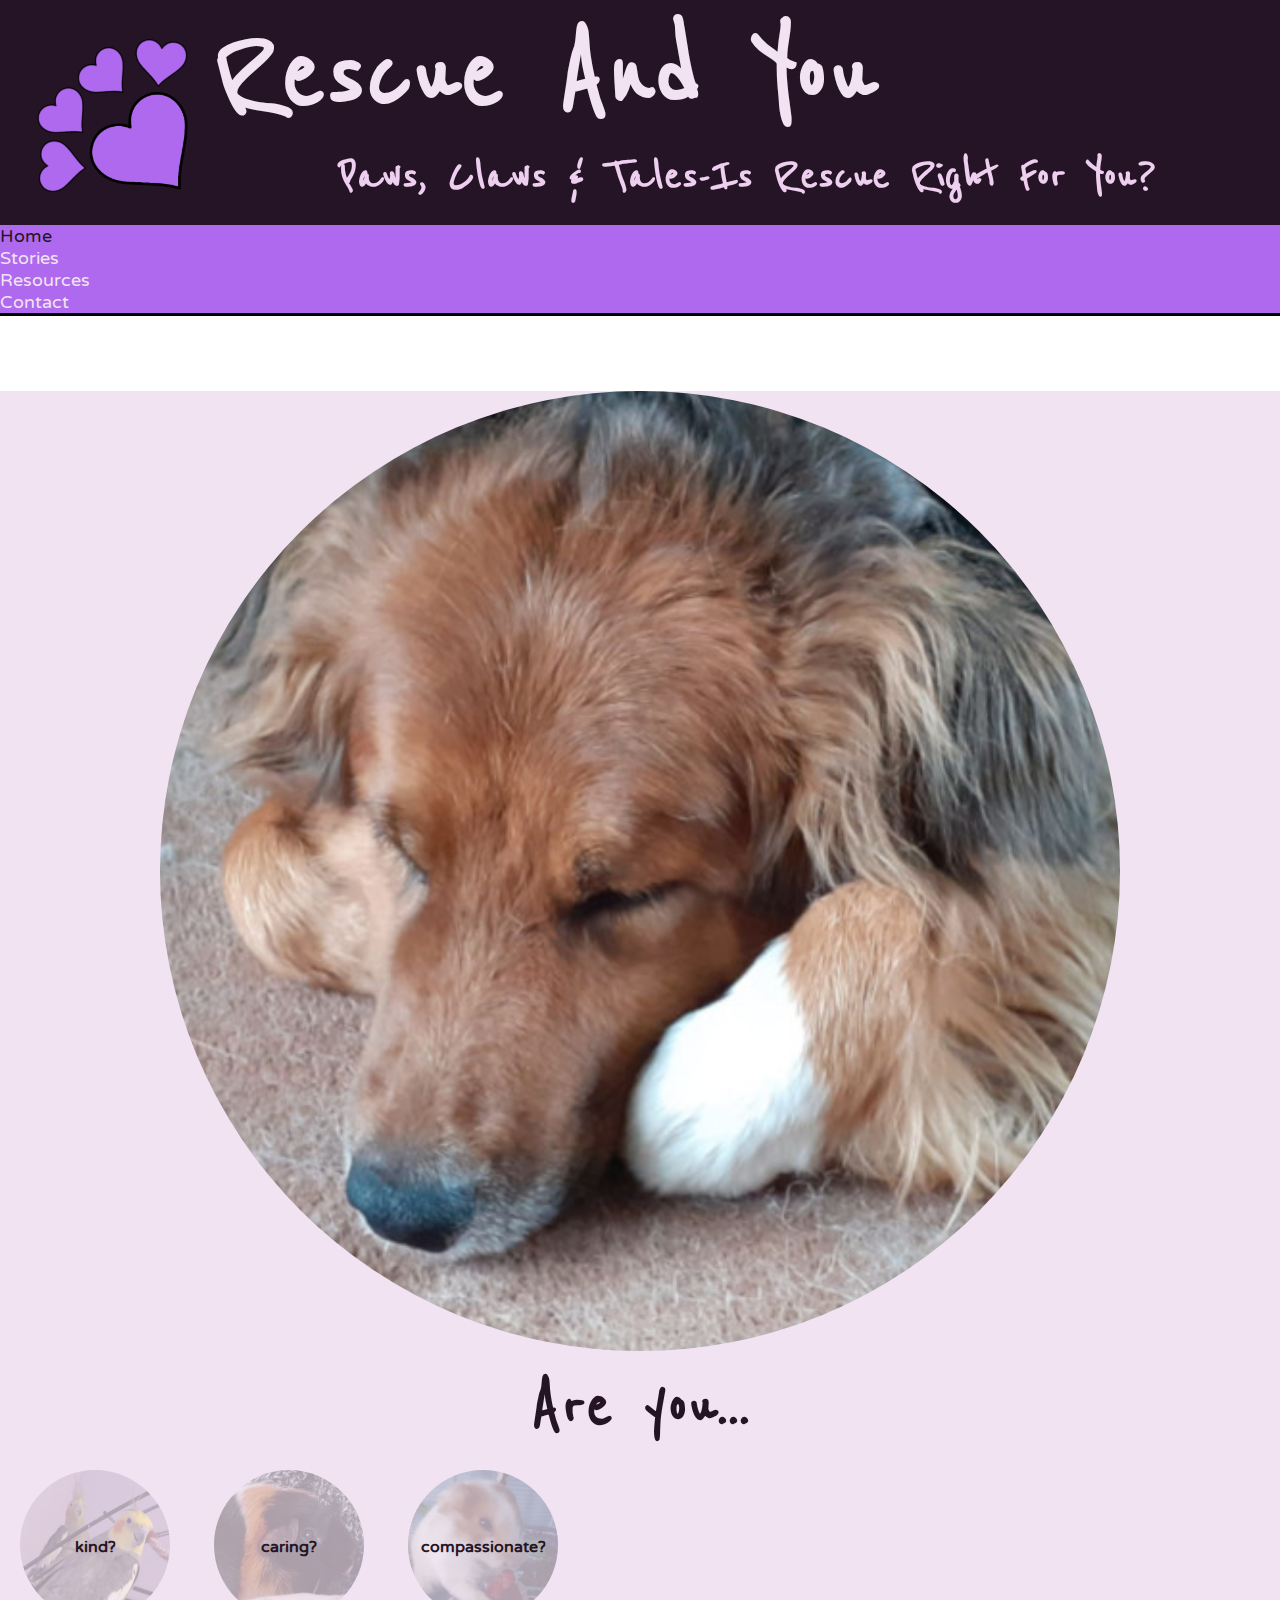
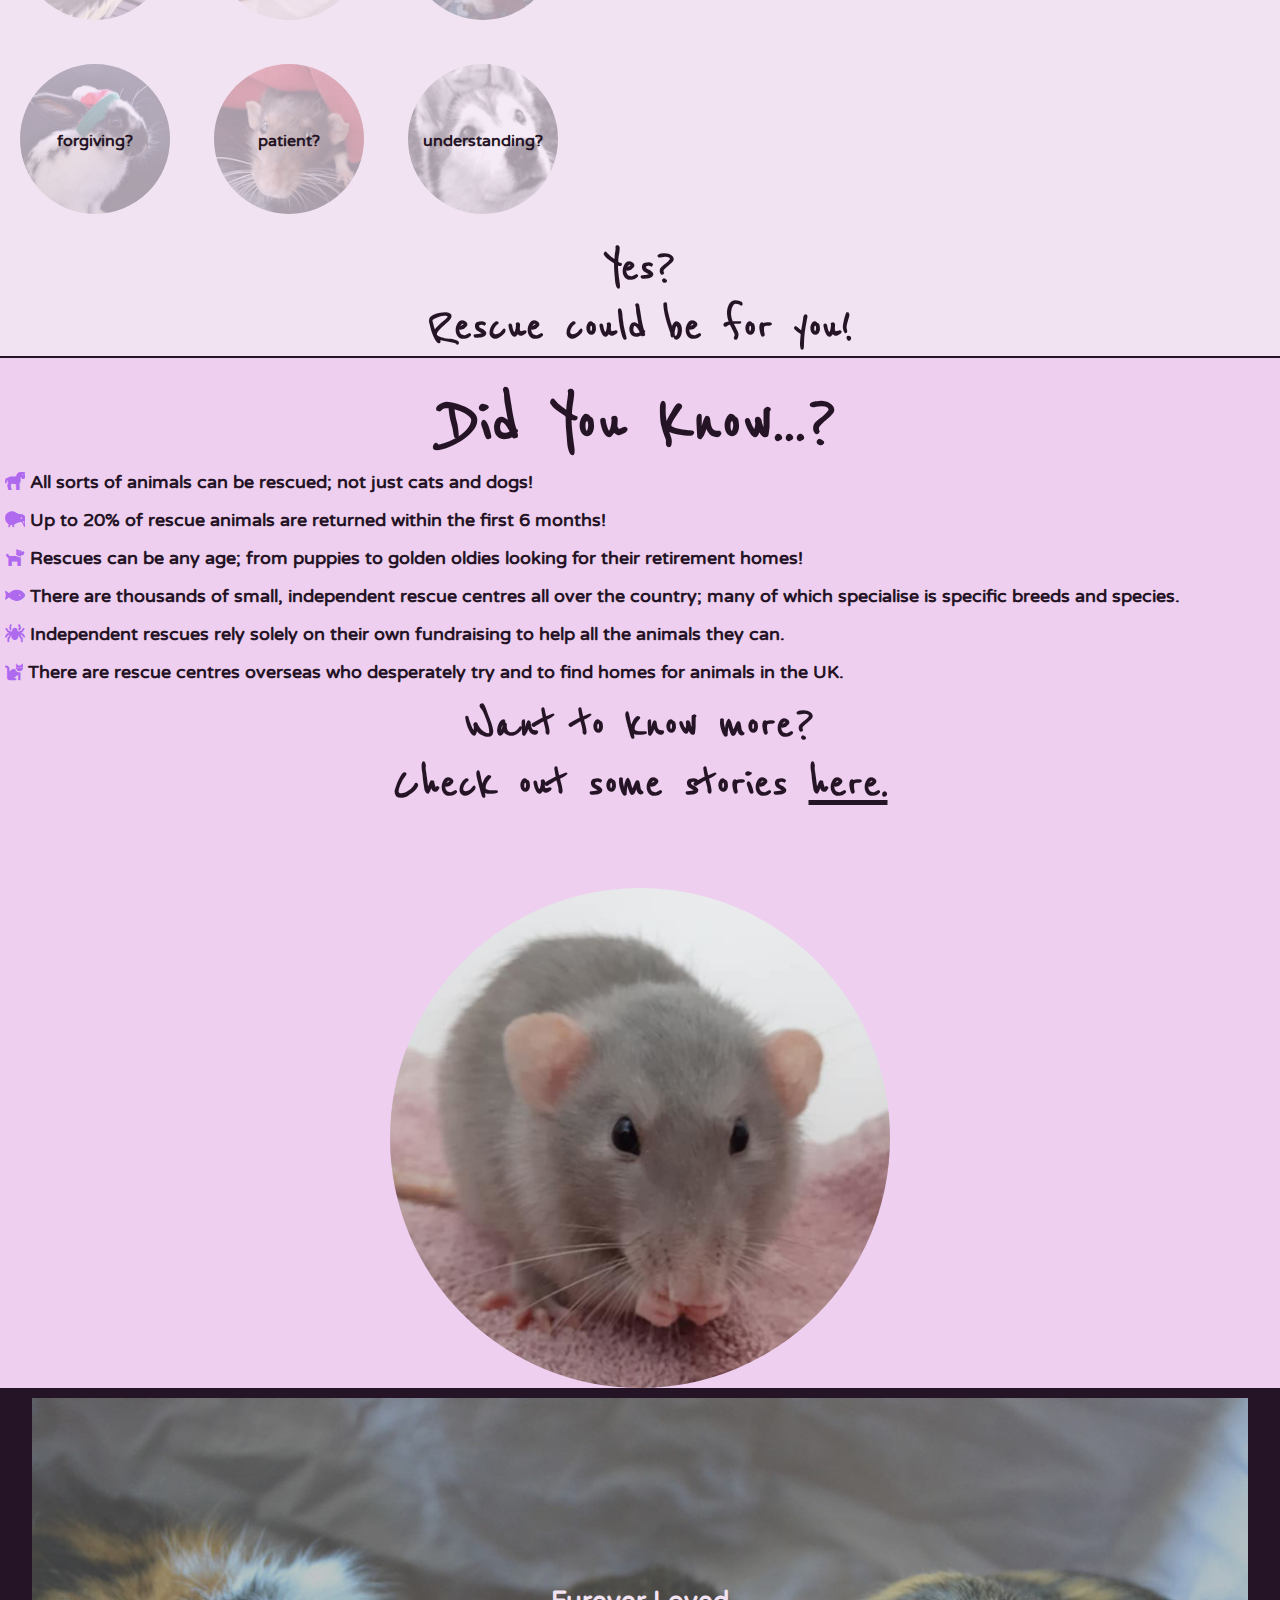
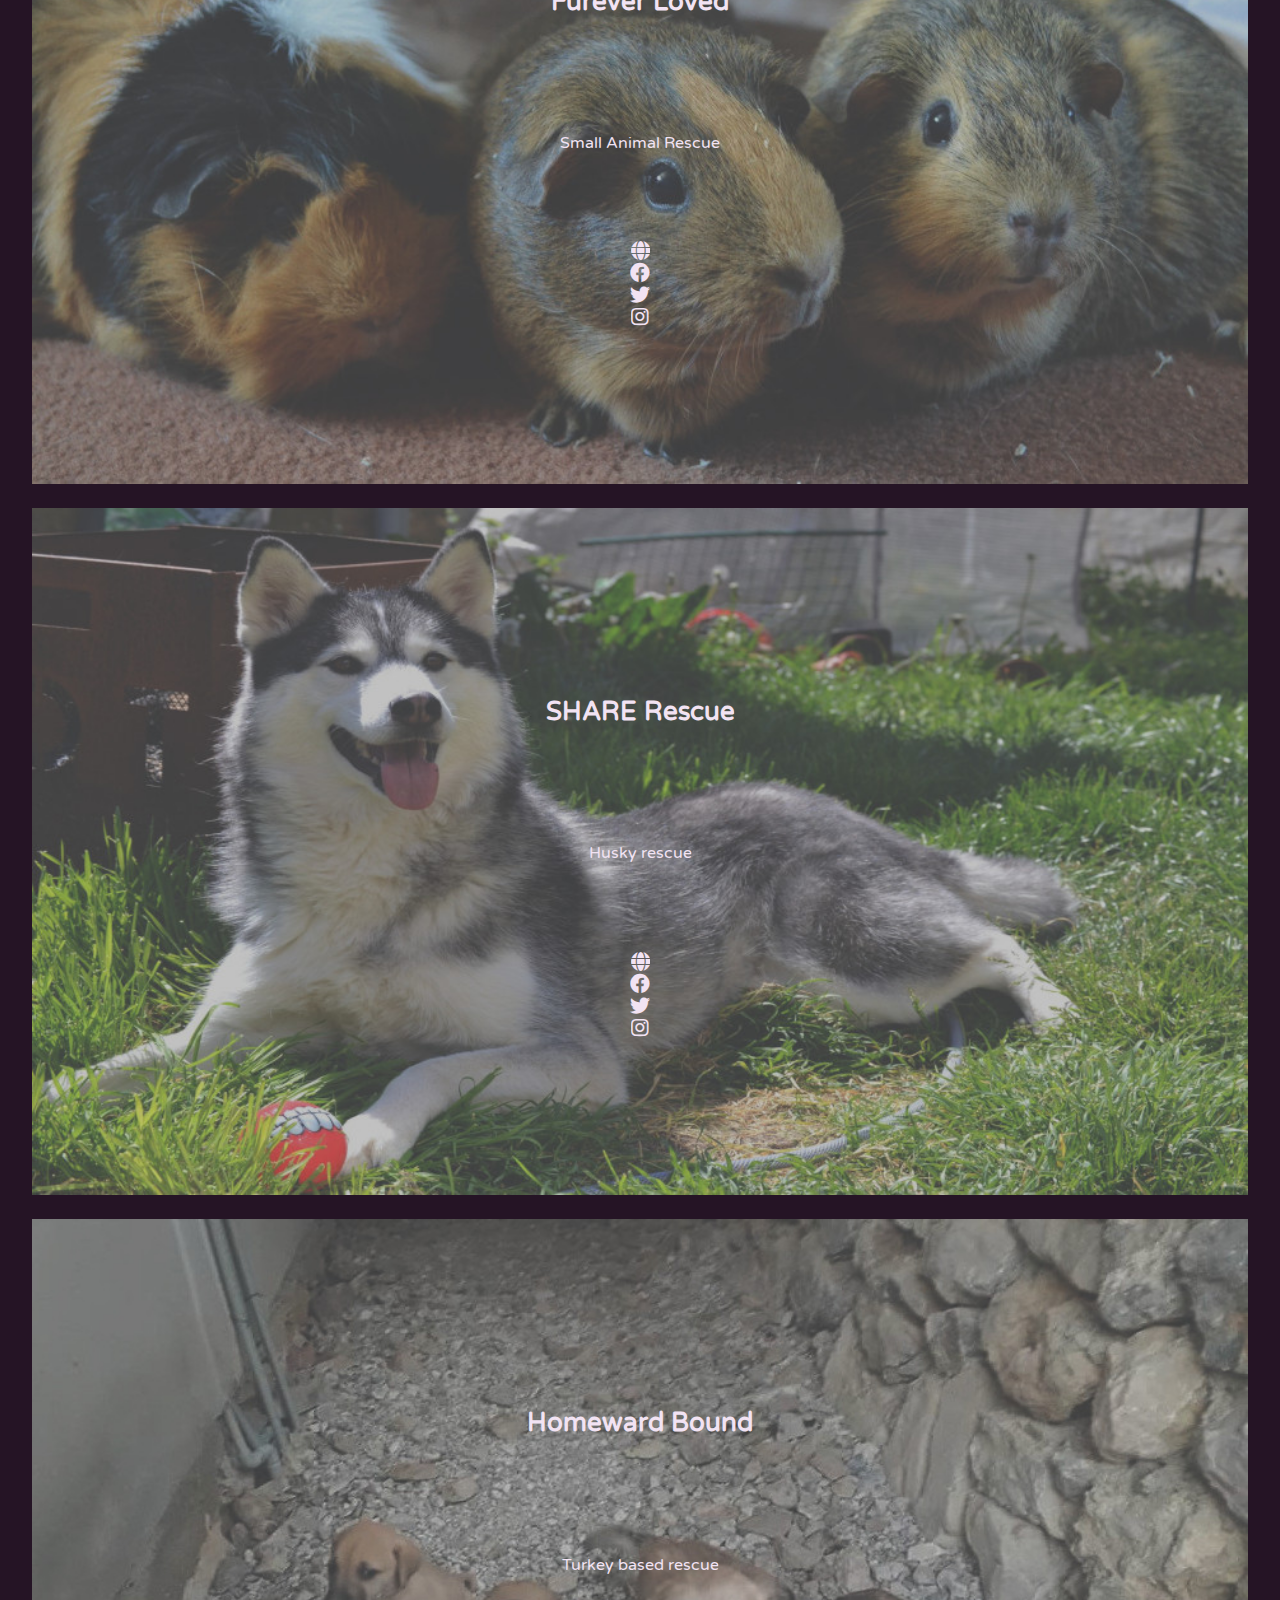
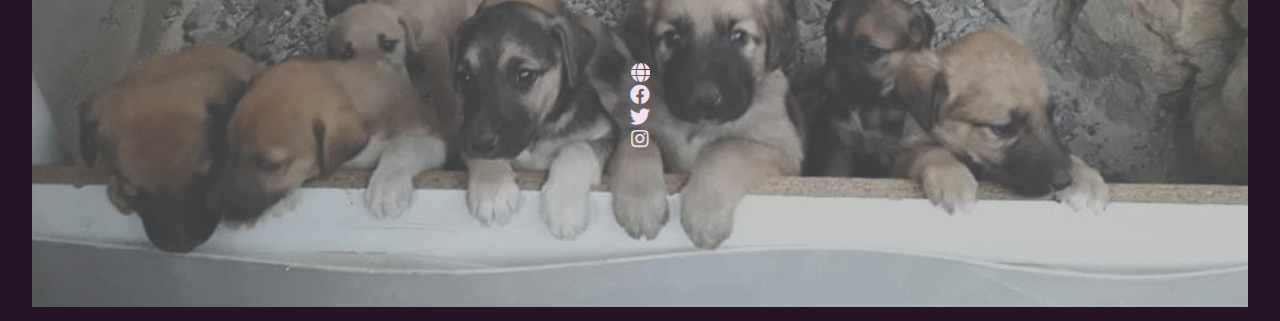
<file: index.html>
<!DOCTYPE html>
<html lang="en">
<head>
    <meta charset="UTF-8">
    <meta name="viewport" content="width=device-width, initial-scale=1.0">
    <meta http-equiv="X-UA-Compatible" content="ie=edge">
    <title>Rescue And You | Is Rescue Right For You?</title>
    <!--Bootstrap CSS-->
    <link href="https://cdn.jsdelivr.net/npm/bootstrap@5.1.3/dist/css/bootstrap.min.css" rel="stylesheet" integrity="sha384-1BmE4kWBq78iYhFldvKuhfTAU6auU8tT94WrHftjDbrCEXSU1oBoqyl2QvZ6jIW3" crossorigin="anonymous">
    <!--Font Awesome Stylesheet-->
    <link rel="stylesheet" href="//use.fontawesome.com/releases/v5.15.0/css/all.css">
    <!--CSS Stylesheet-->
    <link rel="stylesheet" href="assets/css/style.css">
    <!--Font Stylesheet-->
    <link rel="preconnect" href="https://fonts.googleapis.com">
    <link rel="preconnect" href="https://fonts.gstatic.com" crossorigin>
    <link href="https://fonts.googleapis.com/css2?family=Reenie+Beanie&family=Varela+Round&display=swap" rel="stylesheet">
  </head>
<body>
<section class="container1">
  <!--Header-->
  <header id="header">
      <img src="./assets/images/pawprintleft.png" class="headimage" alt="purple pawprint">
      <h2 id="title">Rescue And You</h2>
      <h5 id="sub-head">Paws, Claws & Tales-Is Rescue Right For You?</h5>
      <!--navbar-->
      <ul class="nav navigation">
        <li class="nav-item">
          <a class="nav-link active text" href="index.html">Home</a>
        </li>
        <li class="nav-item">
          <a class="nav-link text" href="stories.html">Stories</a>
        </li>
        <li class="nav-item">
          <a class="nav-link text" href="resources.html">Resources</a>
        </li>
        <li class="nav-item">
          <a class="nav-link text" href="contact.html">Contact</a>
        </li>
      </ul>
</header>
</section>

<!--Top Half of Page-->
<section class="container1">
  <div class="row are-you">
    <div class="col-6">
      <img src="./assets/images/daisy.jpg" alt="sleeping brown and black dog" class="dog center">
    </div>
    <div class="col-sm-12 col-lg-6">
      <h2 class="title"> Are you...</h2>
      <div class="circle-container">
        <img src="./assets/images/birds.jpg" alt="two cockatiels" class="background">
        <div class="description">kind?
        </div>
      </div>
      <div class="circle-container">
        <img src="./assets/images/hermione.jpg" alt="ginger and black guinea pig" class="background">
        <div class="description">caring?
        </div>
      </div>
      <div class="circle-container">
        <img src="./assets/images/hamster.jpg" alt="hamster eating a raspberry" class="background">
        <div class="description">compassionate?
        </div>
      </div>
      <br class="hide">
      <div class="circle-container">
        <img src="./assets/images/rabbit.jpg" alt="black and white rabbit" class="background">
        <div class="description">forgiving?
        </div>
        </div>
        <div class="circle-container">
          <img src="./assets/images/charlie.jpg" alt="black and white rat" class="background">
          <div class="description">patient?
          </div>
        </div>
        <div class="circle-container">
          <img src="./assets/images/zeus.jpg" alt="grey husky" class="background">
          <div class="description">understanding?
          </div>
        </div>
  </div>
</div>
<div class="row are-you">
  <div class="col-12">
    <p class="yes">Yes?<br>Rescue could be for you!</p>
  </div>
</div>
<!--Bottom Half of Page-->
  <div class="row did-you-know">
    <div class="col-sm-12 col-lg-6">
      <h2 class="title-did">Did You Know...?</h2>
        <ul class="did-you">
        <li class="list"><i class="fas fa-horse"></i>All sorts of animals can be rescued; not just cats and dogs!</li>
        <li class="list"><i class="fas fa-kiwi-bird"></i>Up to 20% of rescue animals are returned within the first 6 months!</li>
        <li class="list"><i class="fas fa-dog"></i>Rescues can be any age; from puppies to golden oldies looking for their retirement homes!</li>
        <li class="list"><i class="fas fa-fish"></i>There are thousands of small, independent rescue centres all over the country; many of which specialise is specific breeds and species.</li>
        <li class="list"><i class="fas fa-spider"></i>Independent rescues rely solely on their own fundraising to help all the animals they can.</li>
        <li class="list"><i class="fas fa-cat"></i>There are rescue centres overseas who desperately try and to find homes for animals in the UK.</li>
      </ul>
      <p class="more">Want to know more? <br> Check out some stories <a href="stories.html" class="here">here.</a></p>
      </div>
    <div class="col-6">
      <img src="./assets/images/bluerat.jpg" class="rat center" alt="blue rat">
    </div>
  </div>
</section>
<!--Footer-->
<footer class="container1">
  <div id="footer" class="row">
    <div class="col-4 box">
  <!--Small Animal Rescue-->
      <div class="guinea">
        <h1 class="rescue-type">Furever Loved</h1>
        <p class="rescue-info">Small Animal Rescue</p>
        <img src="./assets/images/guineapigs1.jpg" alt="three guinea pigs">
        <ul class="list-inline footer-logo">
          <li class="list-inline-item">
             <a target="_blank" href="http://www.fureverloved.co.uk/">
                 <i class="fa fa-globe" aria-hidden="true"></i>
                 <span class="sr-only">Website</span>
             </a>
         </li>
         <li class="list-inline-item">
             <a target="_blank" href="https://www.facebook.com/fureverlovedsmallanimalrescue/">
                 <i class="fab fa-facebook" aria-hidden="true"></i>
                 <span class="sr-only">Facebook</span>
             </a>
         </li>
        
         <li class="list-inline-item hide">
           <a target="_blank" href="https://twitter.com/">
               <i class="fab fa-twitter" aria-hidden="true"></i>
               <span class="sr-only">Twitter</span>
           </a>
       </li>
       <li class="list-inline-item hide">
         <a target="_blank" href="https://www.instagram.com">
             <i class="fab fa-instagram" aria-hidden="true"></i>
             <span class="sr-only">Instagram</span>
         </a>
        </li>
         </ul>
      </div>
    </div>

      <!--Husky Rescue-->
    <div class="col-4 box">
      <div class="husky">
        <h1 class="rescue-type">SHARE Rescue</h1>
        <p class="rescue-info">Husky rescue</p>
        <img src="./assets/images/husky1.jpg" alt="black and white husky">
        <ul class="list-inline footer-logo">
          <li class="list-inline-item">
             <a target="_blank" href="https://www.sharerescue.org/">
                 <i class="fa fa-globe" aria-hidden="true"></i>
                 <span class="sr-only">Website</span>
             </a>
         </li>
         <li class="list-inline-item">
             <a target="_blank" href="https://www.facebook.com/share.rescue/">
                 <i class="fab fa-facebook" aria-hidden="true"></i>
                 <span class="sr-only">Facebook</span>
             </a>
         </li>
         <li class="list-inline-item hide">
           <a target="_blank" href="https://twitter.com/">
               <i class="fab fa-twitter" aria-hidden="true"></i>
               <span class="sr-only">Twitter</span>
           </a>
       </li>
       <li class="list-inline-item hide">
         <a target="_blank" href="https://www.instagram.com">
             <i class="fab fa-instagram" aria-hidden="true"></i>
             <span class="sr-only">Instagram</span>
         </a>
          </li>
         </ul>
       </div>
    </div>

    <!--Turkish Rescue-->
    <div class="col-4 box">
      <div class="turkey">
        <h1 class="rescue-type">Homeward Bound</h1>
        <p class="rescue-info">Turkey based rescue</p>
        <img src="./assets/images/turkey1.jpg" alt="puppies rescued in Turkey">
        <ul class="list-inline footer-logo">
          <li class="list-inline-item">
             <a target="_blank" href="https://www.google.com">
                 <i class="fa fa-globe" aria-hidden="true"></i>
                 <span class="sr-only">Website</span>
             </a>
         </li>
         <li class="list-inline-item">
             <a target="_blank" href="https://www.facebook.com/groups/707234846045228">
                 <i class="fab fa-facebook" aria-hidden="true"></i>
                 <span class="sr-only">Facebook</span>
             </a>
         </li>
         <li class="list-inline-item hide">
           <a target="_blank" href="https://twitter.com/">
               <i class="fab fa-twitter" aria-hidden="true"></i>
               <span class="sr-only">Twitter</span>
           </a>
       </li>
       <li class="list-inline-item hide">
         <a target="_blank" href="https://www.instagram.com">
             <i class="fab fa-instagram" aria-hidden="true"></i>
             <span class="sr-only">Instagram</span>
         </a>
     </li>
         </ul>
       </div>
      </div>
    </div>
  </footer>
</body>
</html>
</file>
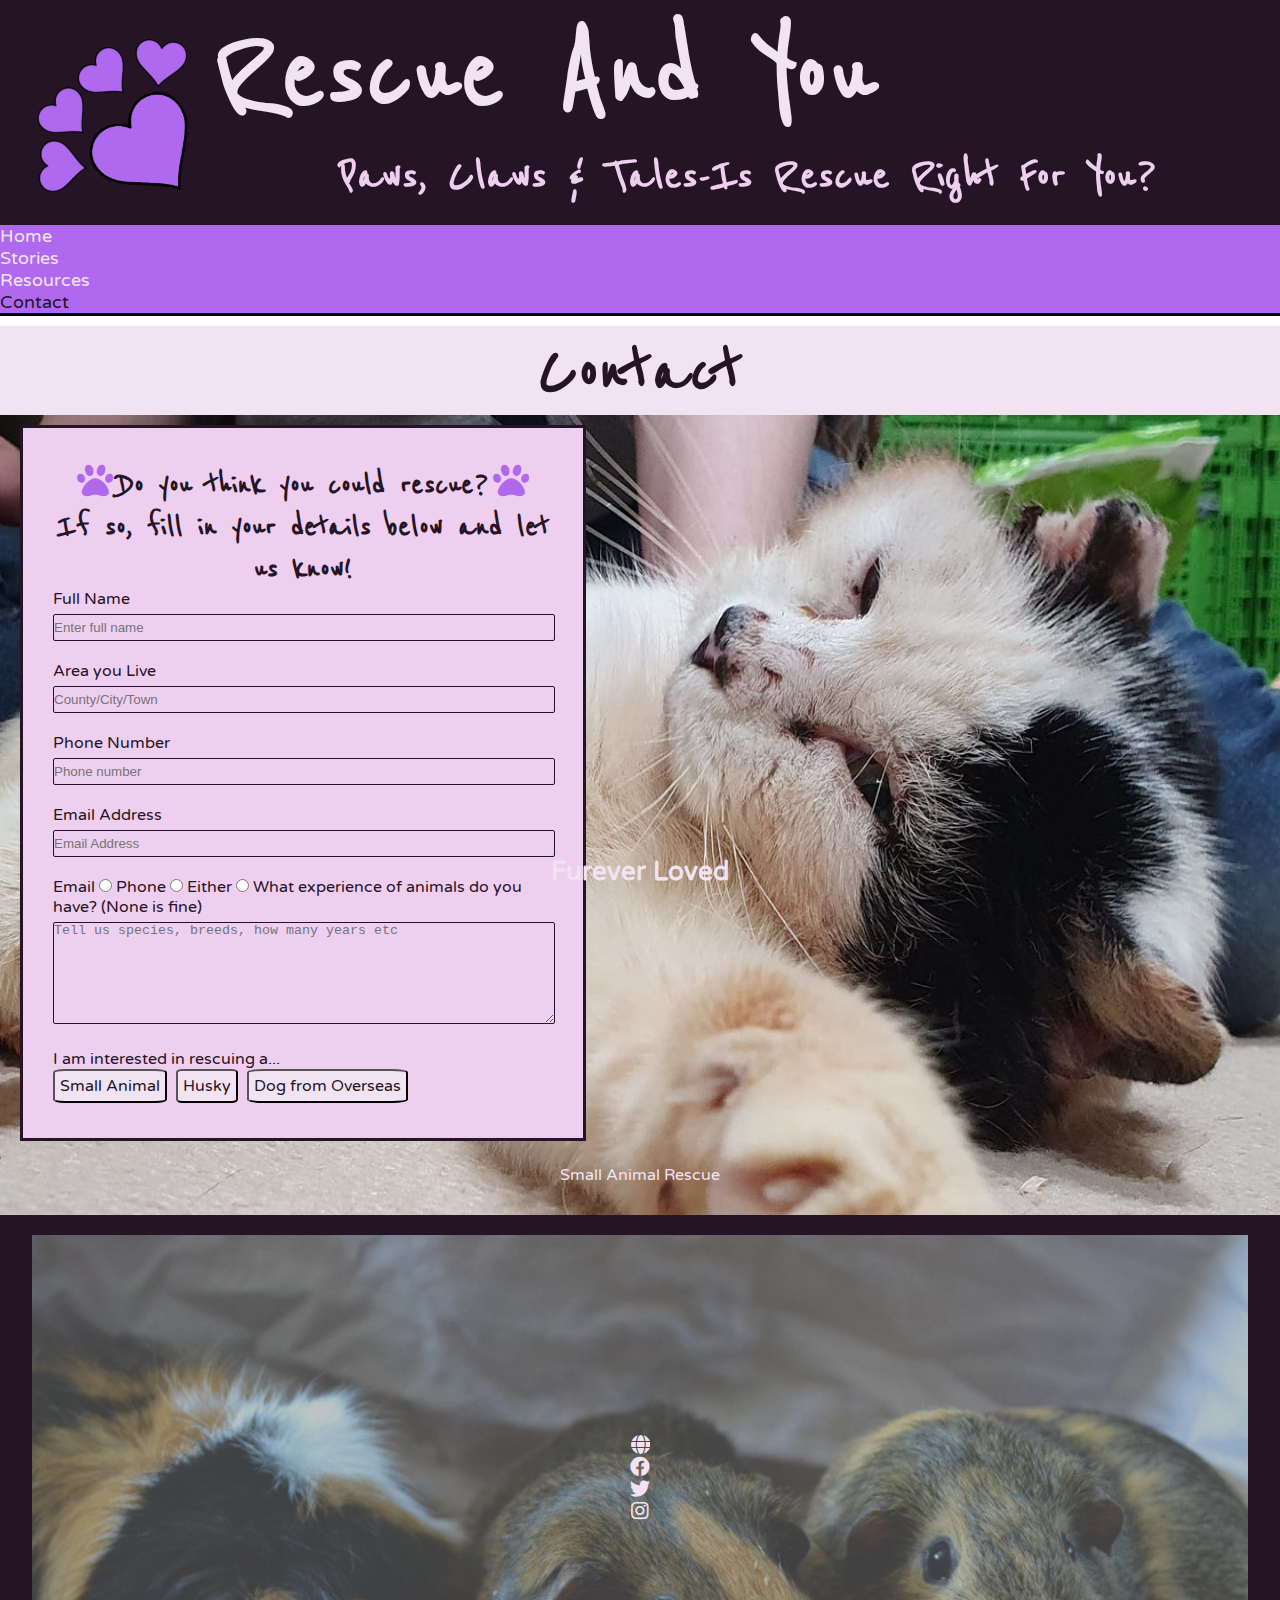
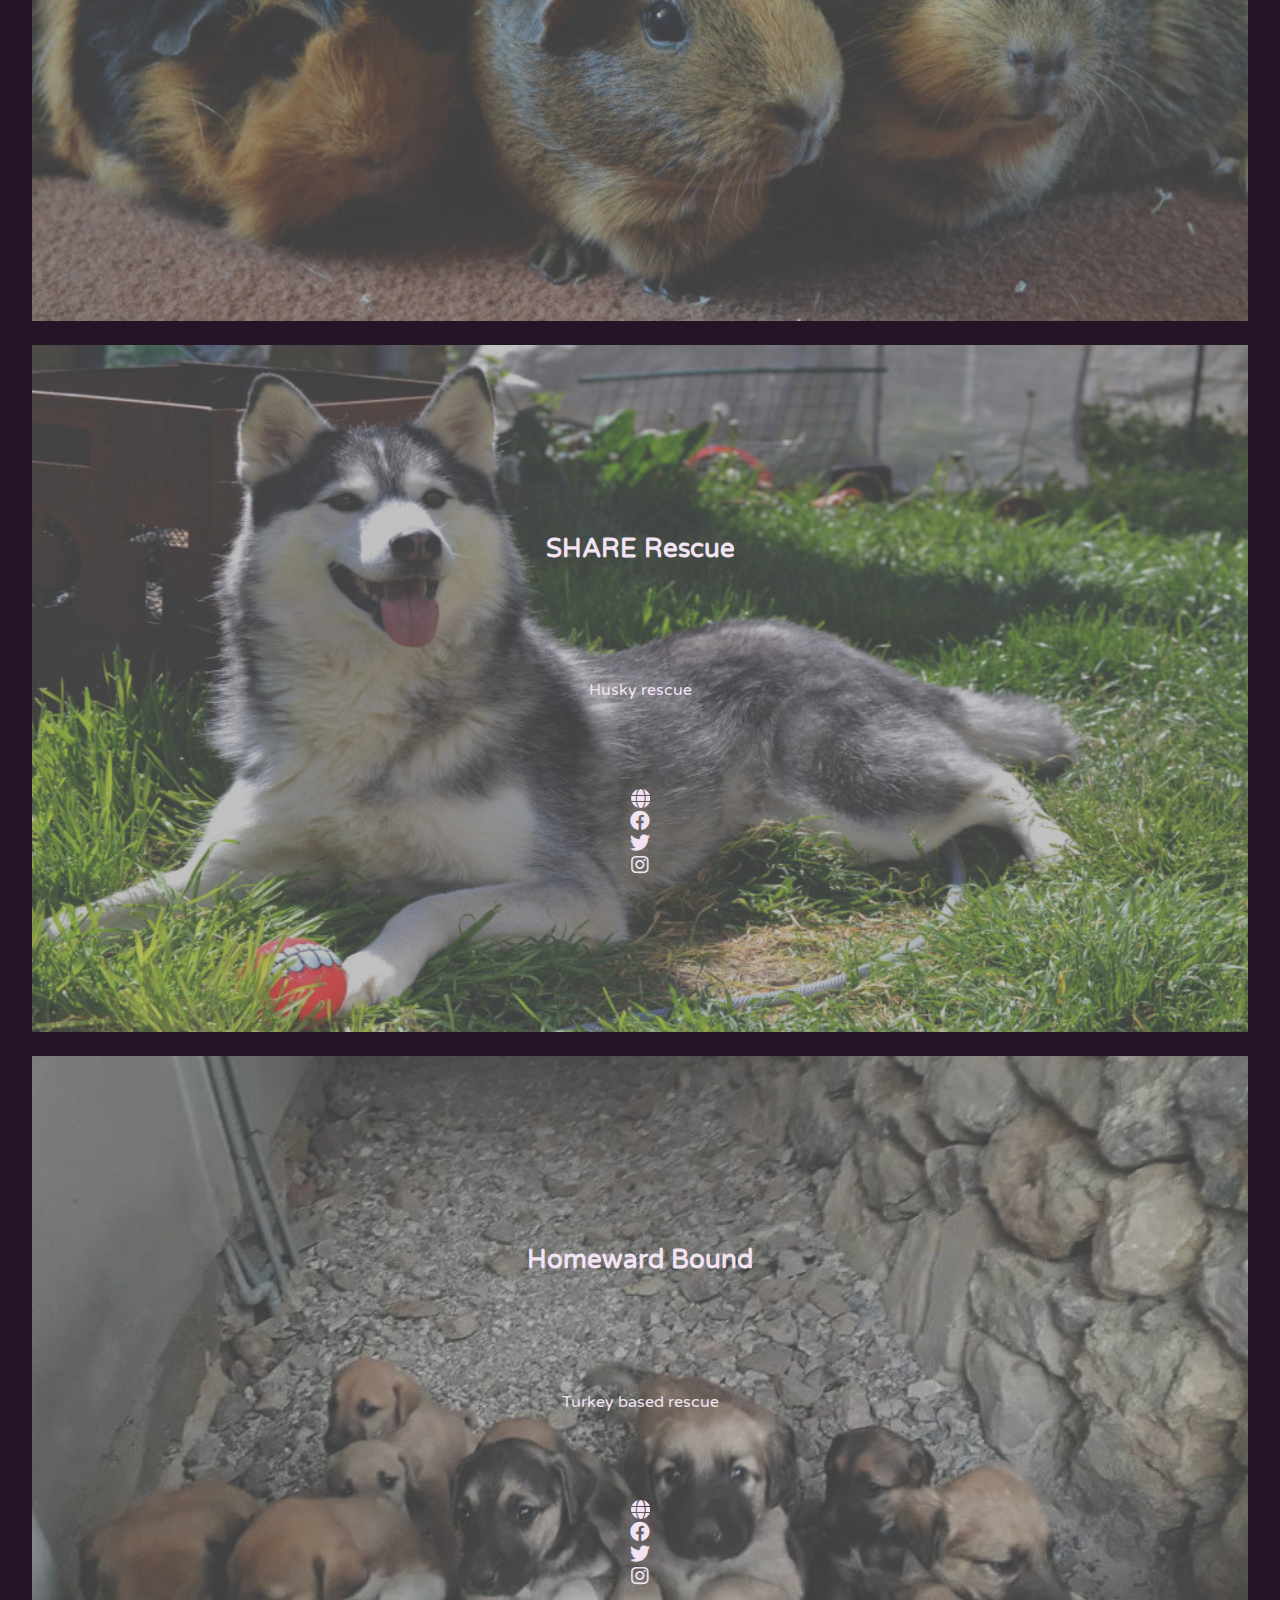
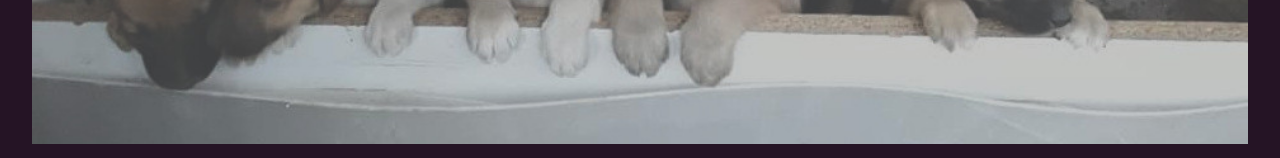
<file: contact.html>
<!DOCTYPE html>
<html lang="en">
<head>
    <meta charset="UTF-8">
    <meta name="viewport" content="width=device-width, initial-scale=1.0">
    <meta http-equiv="X-UA-Compatible" content="ie=edge">
    <title>Rescue And You | Is Rescue Right For You?</title>
    <!--Bootstrap CSS-->
    <link href="https://cdn.jsdelivr.net/npm/bootstrap@5.1.3/dist/css/bootstrap.min.css" rel="stylesheet" integrity="sha384-1BmE4kWBq78iYhFldvKuhfTAU6auU8tT94WrHftjDbrCEXSU1oBoqyl2QvZ6jIW3" crossorigin="anonymous">
    <!--Font Awesome Stylesheet-->
    <link rel="stylesheet" href="//use.fontawesome.com/releases/v5.15.0/css/all.css">
    <!--CSS Stylesheet-->
    <link rel="stylesheet" href="assets/css/style.css">
    <!--Font Stylesheet-->
    <link rel="preconnect" href="https://fonts.googleapis.com">
    <link rel="preconnect" href="https://fonts.gstatic.com" crossorigin>
    <link href="https://fonts.googleapis.com/css2?family=Reenie+Beanie&family=Varela+Round&display=swap" rel="stylesheet">
</head>
<body class="container1">
  <!--Header-->
<header id="header">
      <img src="./assets/images/pawprintleft.png" class="headimage" alt="purple pawprint">
        <h2 id="title">Rescue And You</h2>
          <h5 id="sub-head">Paws, Claws & Tales-Is Rescue Right For You?</h5>
      <!--navbar-->
      <ul class="nav navigation">
        <li class="nav-item">
          <a class="nav-link text" href="index.html">Home</a>
        </li>
        <li class="nav-item">
          <a class="nav-link text" href="stories.html">Stories</a>
        </li>
        <li class="nav-item">
          <a class="nav-link text" href="resources.html">Resources</a>
        </li>
        <li class="nav-item">
          <a class="nav-link active text" href="contact.html">Contact</a>
        </li>
      </ul>
</header>

<!--Main Section-->
<section class="contact">
  <div class="row">
    <div class="col-12">
      <h2 class="title">Contact</h2>
        <img src="./assets/images/contact/cat.jpg" class="hero-image" alt="rescue cat">
          <form class="input-form" action="success.html" method="GET">
            <h2 class="question"><i class="fas fa-paw"></i>Do you think you could rescue?<i class="fas fa-paw"></i><br>If so, fill in your
            details below and let us know!</h2>
              <label for="name">Full Name</label>
                <input id="name" type="text" name="first_name" class="text-input" placeholder="Enter full name" required>
              <label for="area">Area you Live</label>
                <input id="area" type="text" name="area" class="text-input" placeholder="County/City/Town" required>
              <label for="phone">Phone Number</label>
                <input id="phone" type="number" name="phone" class="text-input" placeholder="Phone number" required>
              <label for="email">Email Address</label>
                <input id="email" type="email" name="email" class="text-input" placeholder="Email Address" required>
              <label for="emailradio">Email</label>
                <input id="emailradio" type="radio" name="contact-preference" value="email" required>
              <label for="phoneradio">Phone</label>
                <input id="phoneradio" type="radio" name="contact-preference"  value="phone">
              <label for="either">Either</label>
                <input id="either" type="radio" name="contact-preference" value="either">
              <label for="experience">What experience of animals do you have? (None is fine)</label>
                <textarea id="experience" name="experience" class="big-text" placeholder="Tell us species, breeds, how many years etc" required></textarea>
              <p>I am interested in rescuing a...</p>
                <button class="rescue-sort" type="submit">Small Animal</button>
                <button class="rescue-sort" type="submit">Husky</button>
                <button class="rescue-sort" type="submit">Dog from Overseas</button>
          </form>
      </div>
    </div>   
</section>

<!--Footer-->
<footer class="container1">
  <div id="footer" class="row">
    <div class="col-4 box">
<!--Small Animal Rescue-->
      <div class="guinea">
        <h1 class="rescue-type">Furever Loved</h1>
        <p class="rescue-info">Small Animal Rescue</p>
        <img src="./assets/images/guineapigs1.jpg" alt="three guinea pigs">
        <ul class="list-inline footer-logo">
          <li class="list-inline-item">
             <a target="_blank" href="http://www.fureverloved.co.uk/">
                 <i class="fa fa-globe" aria-hidden="true"></i>
                <span class="sr-only">Website</span>
             </a>
          </li>
          <li class="list-inline-item">
             <a target="_blank" href="https://www.facebook.com/fureverlovedsmallanimalrescue/">
                <i class="fab fa-facebook" aria-hidden="true"></i>
                  <span class="sr-only">Facebook</span>
             </a>
         </li>
         <li class="list-inline-item hide">
           <a target="_blank" href="https://twitter.com/">
              <i class="fab fa-twitter" aria-hidden="true"></i>
                <span class="sr-only">Twitter</span>
           </a>
       </li>
       <li class="list-inline-item hide">
        <a target="_blank" href="https://www.instagram.com">
          <i class="fab fa-instagram" aria-hidden="true"></i>
            <span class="sr-only">Instagram</span>
        </a>
        </li>
        </ul>
        </div>
      </div>

    <!--Husky Rescue-->
    <div class="col-4 box">
      <div class="husky">
        <h1 class="rescue-type">SHARE Rescue</h1>
        <p class="rescue-info">Husky rescue</p>
        <img src="./assets/images/husky1.jpg" alt="black and white husky">
        <ul class="list-inline footer-logo">
          <li class="list-inline-item">
            <a target="_blank" href="https://www.sharerescue.org/">
              <i class="fa fa-globe" aria-hidden="true"></i>
                <span class="sr-only">Website</span>
            </a>
         </li>
         <li class="list-inline-item">
            <a target="_blank" href="https://www.facebook.com/share.rescue/">
              <i class="fab fa-facebook" aria-hidden="true"></i>
                <span class="sr-only">Facebook</span>
            </a>
         </li>
         <li class="list-inline-item hide">
           <a target="_blank" href="https://twitter.com/">
               <i class="fab fa-twitter" aria-hidden="true"></i>
               <span class="sr-only">Twitter</span>
           </a>
       </li>
        <li class="list-inline-item hide">
         <a target="_blank" href="https://www.instagram.com">
          <i class="fab fa-instagram" aria-hidden="true"></i>
            <span class="sr-only">Instagram</span>
         </a>
        </li>
        </ul>
      </div>
    </div>

    <!--Turkish Rescue-->
    <div class="col-4 box">
      <div class="turkey">
        <h1 class="rescue-type">Homeward Bound</h1>
        <p class="rescue-info">Turkey based rescue</p>
        <img src="./assets/images/turkey1.jpg" alt="puppies rescued in Turkey">
        <ul class="list-inline footer-logo">
          <li class="list-inline-item">
             <a target="_blank" href="https://www.google.com">
                <i class="fa fa-globe" aria-hidden="true"></i>
                 <span class="sr-only">Website</span>
             </a>
         </li>
         <li class="list-inline-item">
             <a target="_blank" href="https://www.facebook.com/groups/707234846045228">
                <i class="fab fa-facebook" aria-hidden="true"></i>
                 <span class="sr-only">Facebook</span>
             </a>
         </li>
         <li class="list-inline-item hide">
           <a target="_blank" href="https://twitter.com/">
               <i class="fab fa-twitter" aria-hidden="true"></i>
               <span class="sr-only">Twitter</span>
           </a>
       </li>
       <li class="list-inline-item hide">
         <a target="_blank" href="https://www.instagram.com">
             <i class="fab fa-instagram" aria-hidden="true"></i>
             <span class="sr-only">Instagram</span>
         </a>
     </li>
         </ul>
      </div>
    </div>
    </div>
</footer>  
</body>
</html>
</file>
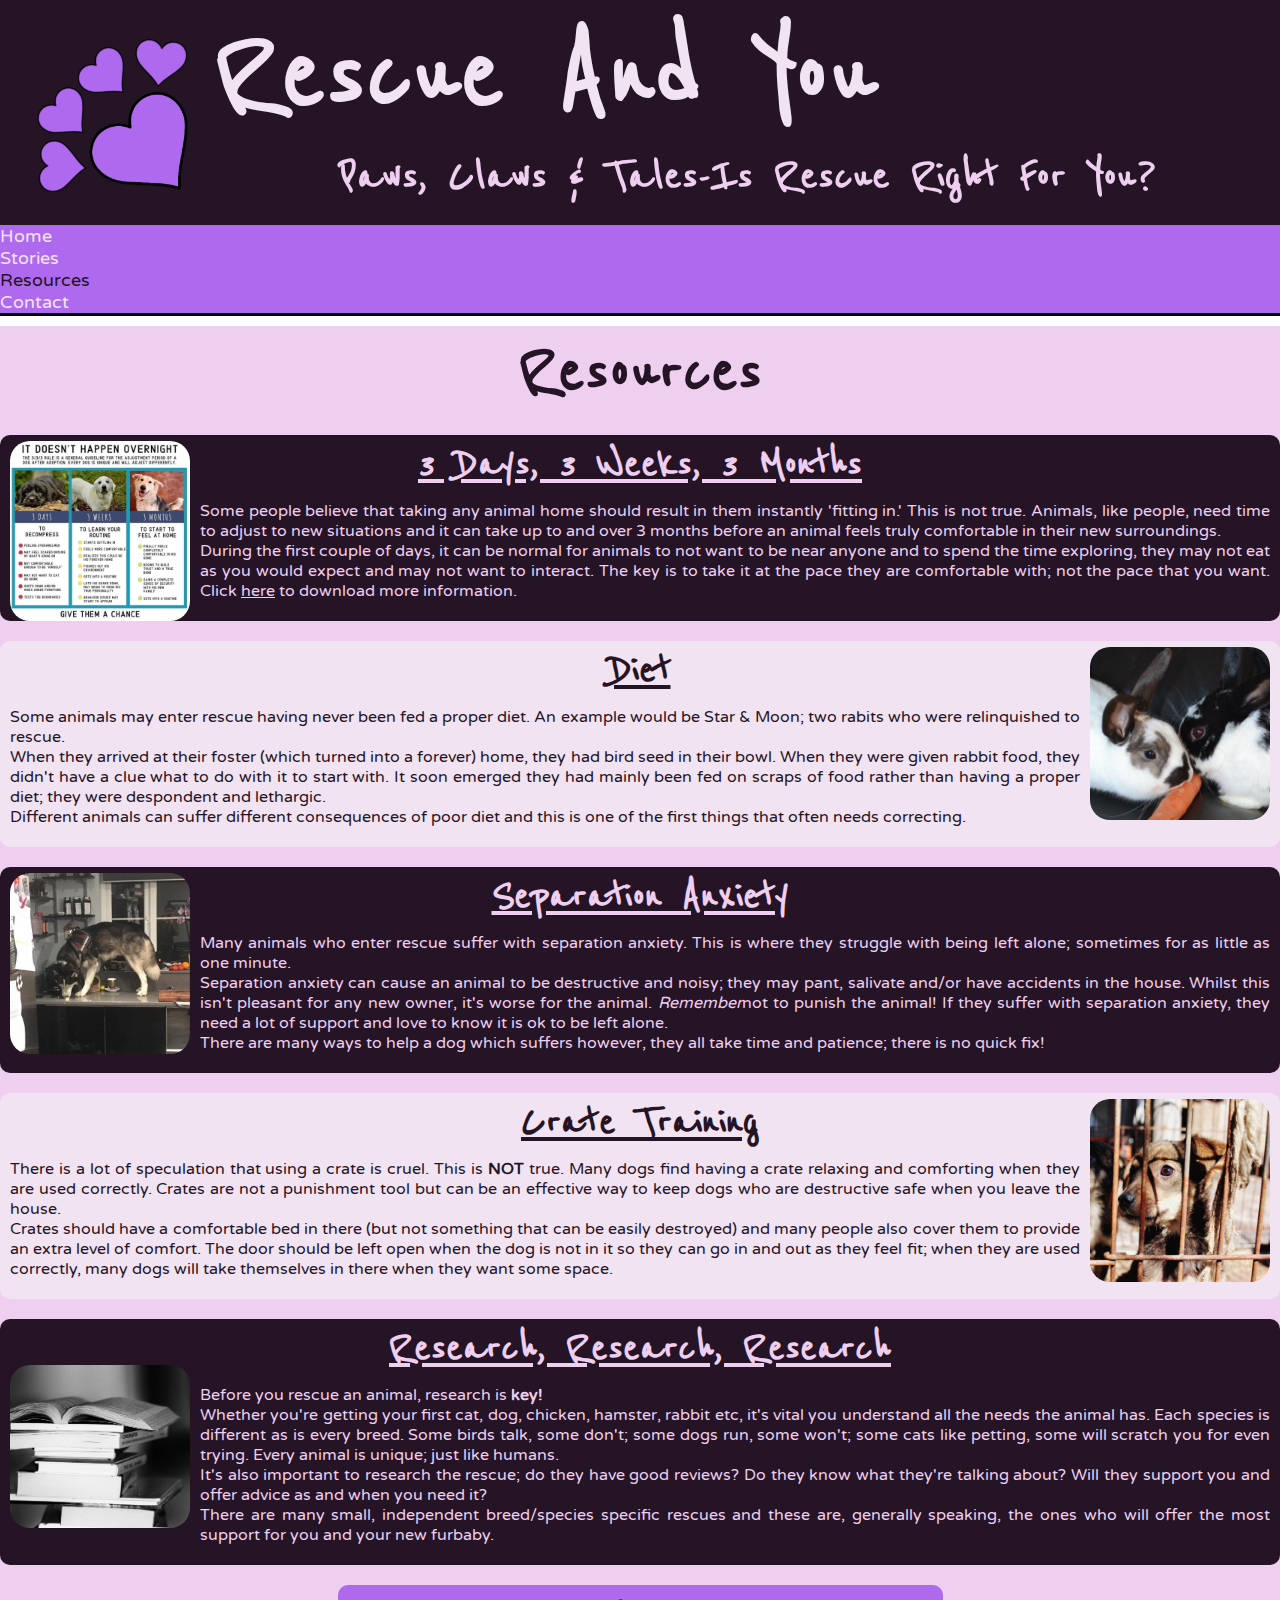
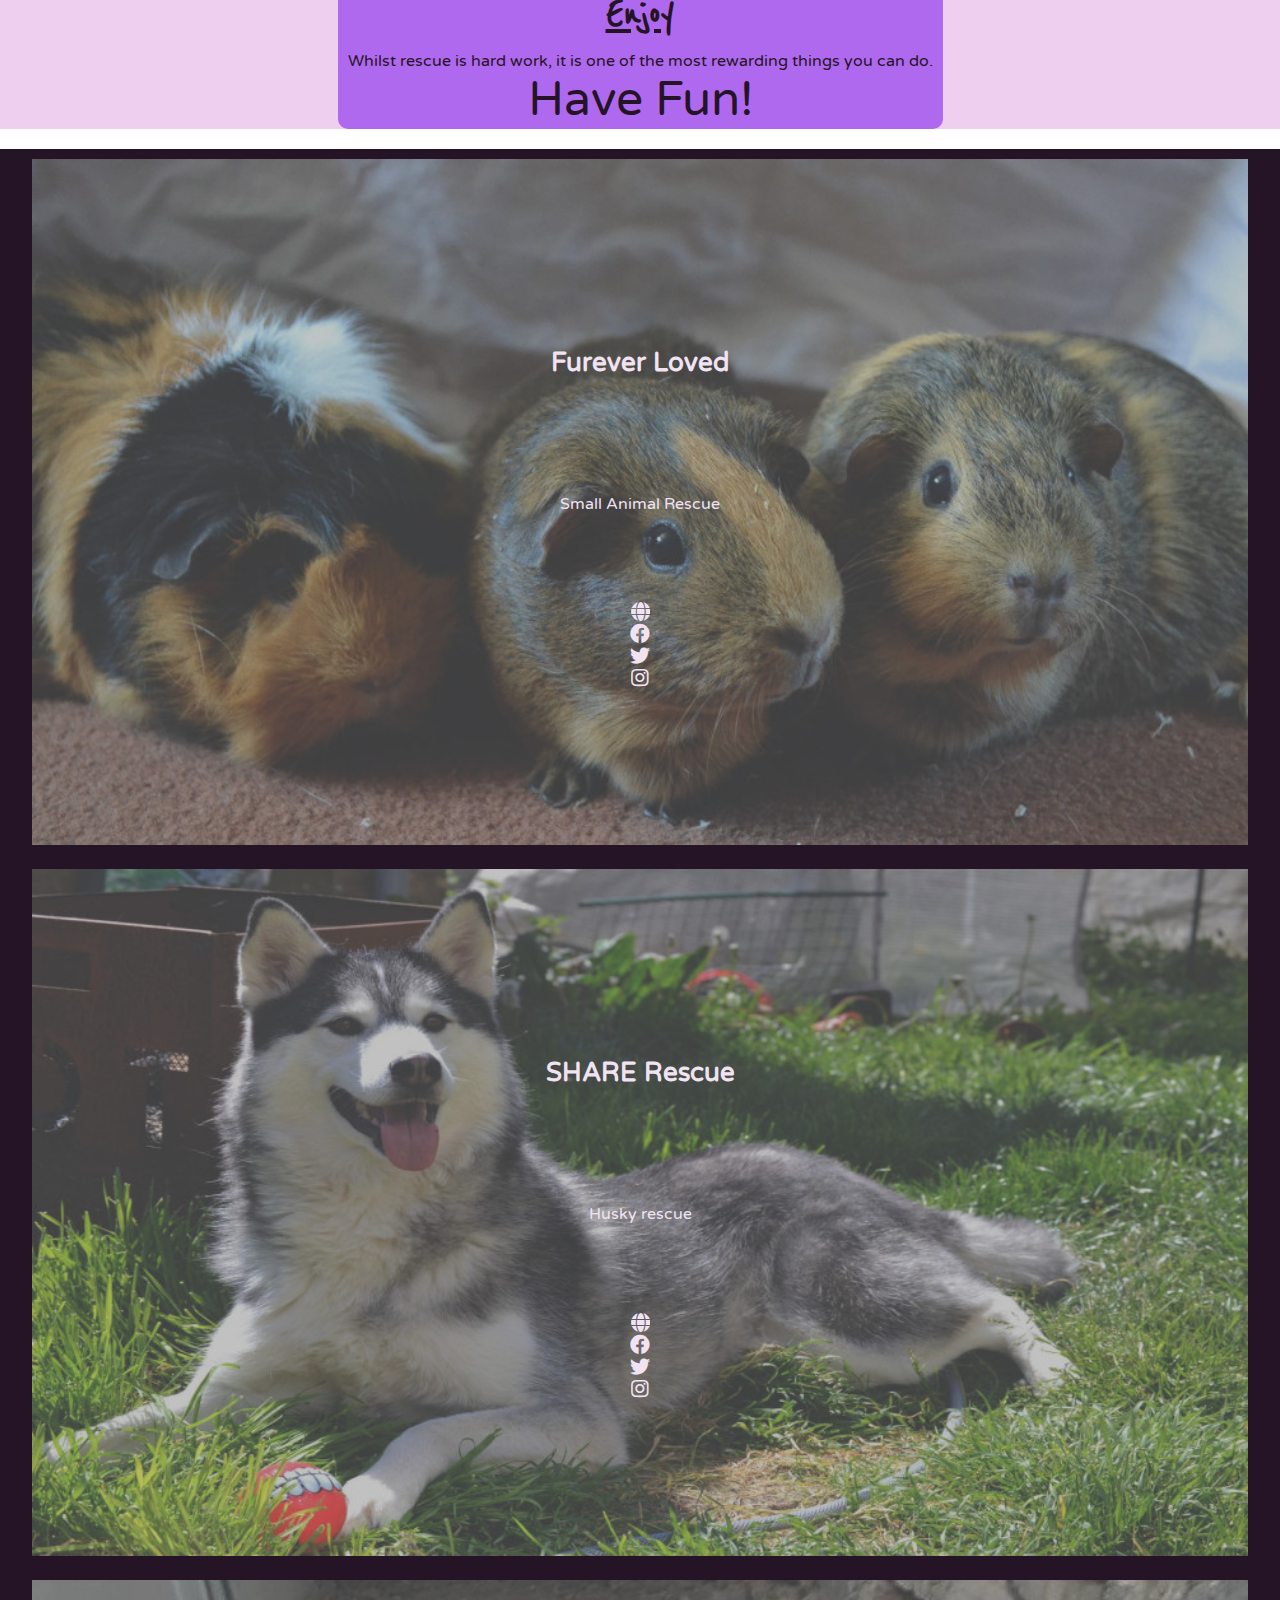
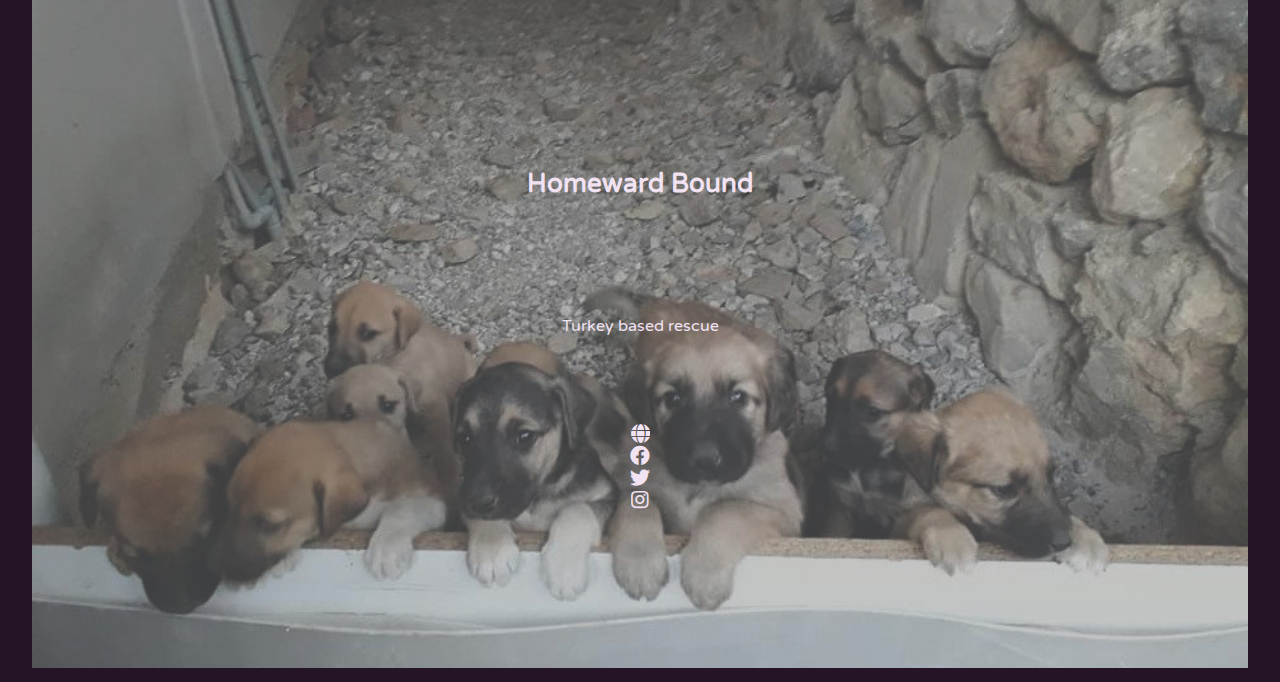
<file: resources.html>
<!DOCTYPE html>
<html lang="en">
<head>
    <meta charset="UTF-8">
    <meta name="viewport" content="width=device-width, initial-scale=1.0">
    <meta http-equiv="X-UA-Compatible" content="ie=edge">
    <title>Rescue And You | Is Rescue Right For You?</title>
    <!--Bootstrap CSS-->
    <link href="https://cdn.jsdelivr.net/npm/bootstrap@5.1.3/dist/css/bootstrap.min.css" rel="stylesheet" integrity="sha384-1BmE4kWBq78iYhFldvKuhfTAU6auU8tT94WrHftjDbrCEXSU1oBoqyl2QvZ6jIW3" crossorigin="anonymous">
     <!--Font Awesome Stylesheet-->
     <link rel="stylesheet" href="//use.fontawesome.com/releases/v5.15.0/css/all.css">
    <!--CSS Stylesheet-->
    <link rel="stylesheet" href="assets/css/style.css">
    <!--Font Stylesheet-->
    <link rel="preconnect" href="https://fonts.googleapis.com">
    <link rel="preconnect" href="https://fonts.gstatic.com" crossorigin>
    <link href="https://fonts.googleapis.com/css2?family=Reenie+Beanie&family=Varela+Round&display=swap" rel="stylesheet">
</head>
<body>
<!--Header-->
<section class="container1">
<header id="header">
      <img src="./assets/images/pawprintleft.png" class="headimage" alt="purple pawprint">
      <h2 id="title">Rescue And You</h2>
      <h5 id="sub-head">Paws, Claws & Tales-Is Rescue Right For You?</h5>
      <!--navbar-->
      <ul class="nav navigation">
        <li class="nav-item">
          <a class="nav-link text" href="index.html">Home</a>
        </li>
        <li class="nav-item">
          <a class="nav-link text" href="stories.html">Stories</a>
        </li>
        <li class="nav-item">
          <a class="nav-link active text" href="resources.html">Resources</a>
        </li>
        <li class="nav-item">
          <a class="nav-link text" href="contact.html">Contact</a>
        </li>
      </ul>
</header>
</section>

<!--Main Page-->
<section class="container1 resources">
  <div class="row">
    <div class="col-12">
      <h2 class="title">Resources</h2>
        <div class="decompress">
          <h2 class="trait-3">3 Days, 3 Weeks, 3 Months</h2>
            <img src="./assets/images/resources/333.jpg" class="resource-image-left" alt="information sheet on decompression">
              <p class="information info-3">Some people believe that taking any animal home should result in them instantly 'fitting in.'
        This is not true. Animals, like people, need time to adjust to new situations and it can take up to and over 3 months
        before an animal feels truly comfortable in their new surroundings.<br>During the first couple of days,
        it can be normal for animals to not want to be near anyone and to spend the time exploring, they may not eat as you would
        expect and may not want to interact. The key is to take it at the pace they are comfortable with; not the pace
        that you want. Click <a href="./assets/images/resources/333.jpg" target="_blank" class="download">here</a> to download more information.
      </p>
    </div>
    <div class="diet">
      <h2 class="trait">Diet</h2>
        <img src="./assets/images/resources/rabbits.jpg" class="resource-image-right" alt="two rabbits eating a carrot">
          <p class="information">Some animals may enter rescue having never been fed a proper diet. An example would be 
        Star & Moon; two rabits who were relinquished to rescue.<br>When they arrived at their
        foster (which turned into a forever) home, they had bird seed in their bowl. When they were given rabbit food,
        they didn't have a clue what to do with it to start with. It soon emerged they had mainly been fed on
         scraps of food rather than having a proper diet; they were despondent and lethargic.<br>Different animals can suffer different consequences of poor diet and this is
        one of the first things that often needs correcting.
      </p>
    </div>
      <div class="decompress">
        <h2 class="trait-3">Separation Anxiety</h2>
          <img src="./assets/images/resources/sa.jpg" class="resource-image-left" alt="dog on countertop">
            <p class="information info-3">Many animals who enter rescue suffer with separation anxiety. This is where they struggle with being left alone;
        sometimes for as little as one minute.<br>Separation anxiety can cause an animal to be destructive and noisy;
        they may pant, salivate and/or have accidents in the house. Whilst this isn't pleasant for any new owner,
        it's worse for the animal. <i>Remember</i>not to punish the animal! If they suffer with separation anxiety,
        they need a lot of support and love to know it is ok to be left alone.<br>There are many ways to help a dog which suffers 
        however, they all take time and patience; there is no quick fix!
      </p>
    </div>
      <div class="diet">
        <h2 class="trait">Crate Training</h2>
          <img src="./assets/images/resources/crate.jpg" class="resource-image-right" alt="dog in crate">
            <p class="information">There is a lot of speculation that using a crate is cruel. This is <b>NOT</b> true. Many dogs find 
      having a crate relaxing and comforting when they are used correctly. Crates are not a punishment tool 
      but can be an effective way to keep dogs who are destructive safe when you leave the house.<br> Crates should
      have a comfortable bed in there (but not something that can be easily destroyed) and many people also
      cover them to provide an extra level of comfort. The door should be left open when the dog is not in it 
      so they can go in and out as they feel fit; when they are used correctly, many dogs will take themselves
      in there when they want some space. 
      </p>
    </div>
    <div class="decompress">
      <h2 class="trait-3">Research, Research, Research</h2>
        <img src="./assets/images/resources/research.jpg" class="resource-image-left research-img" alt="books in a pile">
          <p class="info-3">Before you rescue an animal, research is <b>key!</b><br>Whether you're getting your
        first cat, dog, chicken, hamster, rabbit etc, it's vital you understand all the needs the animal has. Each 
        species is different as is every breed. Some birds talk, some don't; some dogs run, some won't; some cats like petting,
        some will scratch you for even trying. Every animal is unique; just like humans.<br>It's also important to research
        the rescue; do they have good reviews? Do they know what they're talking about? Will they support you and offer advice as 
        and when you need it?<br>There are many small, independent breed/species specific rescues and these are, generally speaking,
        the ones who will offer the most support for you and your new furbaby.
        </p>
      </div>
      <div class="last-enjoy center-enjoy">
        <h2 class="trait">Enjoy</h2>
          <p class="info-center">Whilst rescue is hard work, it is one of the most rewarding things you can do.
       <br> <span class="enjoy">Have Fun! </span>
      </p>
      </div>
    </div>
  </div> 
</section>

<!--Footer-->
<footer class="container1">
  <div id="footer" class="row">
    <!--Small Animal Rescue-->
    <div class="col-4 box">
      <div class="guinea">
        <h1 class="rescue-type">Furever Loved</h1>
          <p class="rescue-info">Small Animal Rescue</p>
            <img src="./assets/images/guineapigs1.jpg" alt="three guinea pigs">
              <ul class="list-inline footer-logo">
                <li class="list-inline-item">
                  <a target="_blank" href="http://www.fureverloved.co.uk/">
                  <i class="fa fa-globe" aria-hidden="true"></i>
                  <span class="sr-only">Website</span>
             </a>
         </li>
         <li class="list-inline-item">
             <a target="_blank" href="https://www.facebook.com/fureverlovedsmallanimalrescue/">
                 <i class="fab fa-facebook" aria-hidden="true"></i>
                 <span class="sr-only">Facebook</span>
             </a>
         </li>
         <li class="list-inline-item hide">
          <a target="_blank" href="https://twitter.com/">
            <i class="fab fa-twitter" aria-hidden="true"></i>
              <span class="sr-only">Twitter</span>
           </a>
       </li>
       <li class="list-inline-item hide">
         <a target="_blank" href="https://www.instagram.com">
            <i class="fab fa-instagram" aria-hidden="true"></i>
             <span class="sr-only">Instagram</span>
         </a>
        </li>
        </ul>
      </div>
    </div>

    <!--Husky Rescue-->
    <div class="col-4 box">
      <div class="husky">
        <h1 class="rescue-type">SHARE Rescue</h1>
        <p class="rescue-info">Husky rescue</p>
        <img src="./assets/images/husky1.jpg" alt="black and white husky">
        <ul class="list-inline footer-logo">
          <li class="list-inline-item">
             <a target="_blank" href="https://www.sharerescue.org/">
                 <i class="fa fa-globe" aria-hidden="true"></i>
                 <span class="sr-only">Website</span>
             </a>
         </li>
         <li class="list-inline-item">
             <a target="_blank" href="https://www.facebook.com/share.rescue/">
                 <i class="fab fa-facebook" aria-hidden="true"></i>
                 <span class="sr-only">Facebook</span>
             </a>
         </li>
         <li class="list-inline-item hide">
           <a target="_blank" href="https://twitter.com/">
               <i class="fab fa-twitter" aria-hidden="true"></i>
               <span class="sr-only">Twitter</span>
           </a>
       </li>
        <li class="list-inline-item hide">
         <a target="_blank" href="https://www.instagram.com">
             <i class="fab fa-instagram" aria-hidden="true"></i>
             <span class="sr-only">Instagram</span>
         </a>
        </li>
         </ul>
      </div>
    </div>

    <!--Turkish Rescue-->
    <div class="col-4 box">
      <div class="turkey">
        <h1 class="rescue-type">Homeward Bound</h1>
        <p class="rescue-info">Turkey based rescue</p>
        <img src="./assets/images/turkey1.jpg" alt="puppies rescued in Turkey">
        <ul class="list-inline footer-logo">
          <li class="list-inline-item">
             <a target="_blank" href="https://www.google.com">
                 <i class="fa fa-globe" aria-hidden="true"></i>
                 <span class="sr-only">Website</span>
             </a>
         </li>
         <li class="list-inline-item">
             <a target="_blank" href="https://www.facebook.com/groups/707234846045228">
                 <i class="fab fa-facebook" aria-hidden="true"></i>
                 <span class="sr-only">Facebook</span>
             </a>
         </li>
         <li class="list-inline-item hide">
           <a target="_blank" href="https://twitter.com/">
               <i class="fab fa-twitter" aria-hidden="true"></i>
               <span class="sr-only">Twitter</span>
           </a>
       </li>
       <li class="list-inline-item hide">
         <a target="_blank" href="https://www.instagram.com">
             <i class="fab fa-instagram" aria-hidden="true"></i>
             <span class="sr-only">Instagram</span>
         </a>
     </li>
         </ul>
      </div>
    </div>
  </div>
</footer>
</body>
</html>
</file>
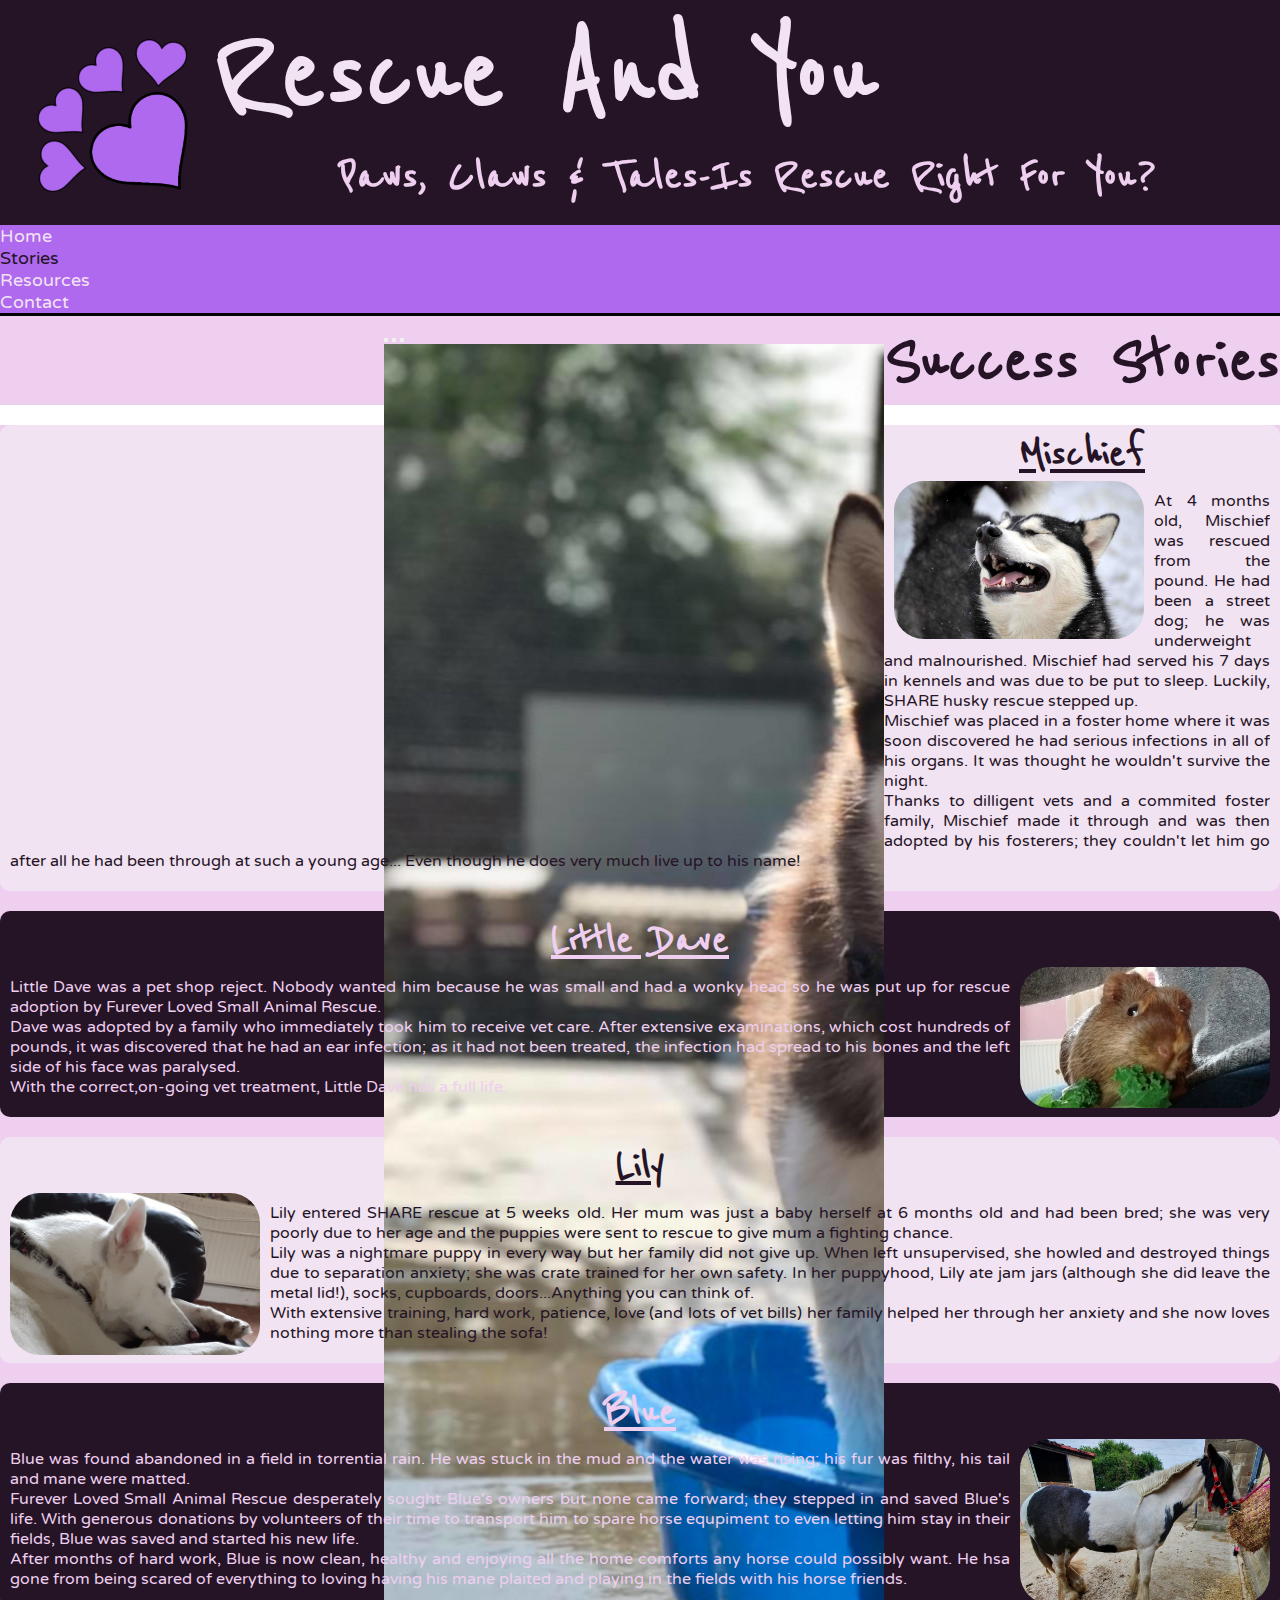
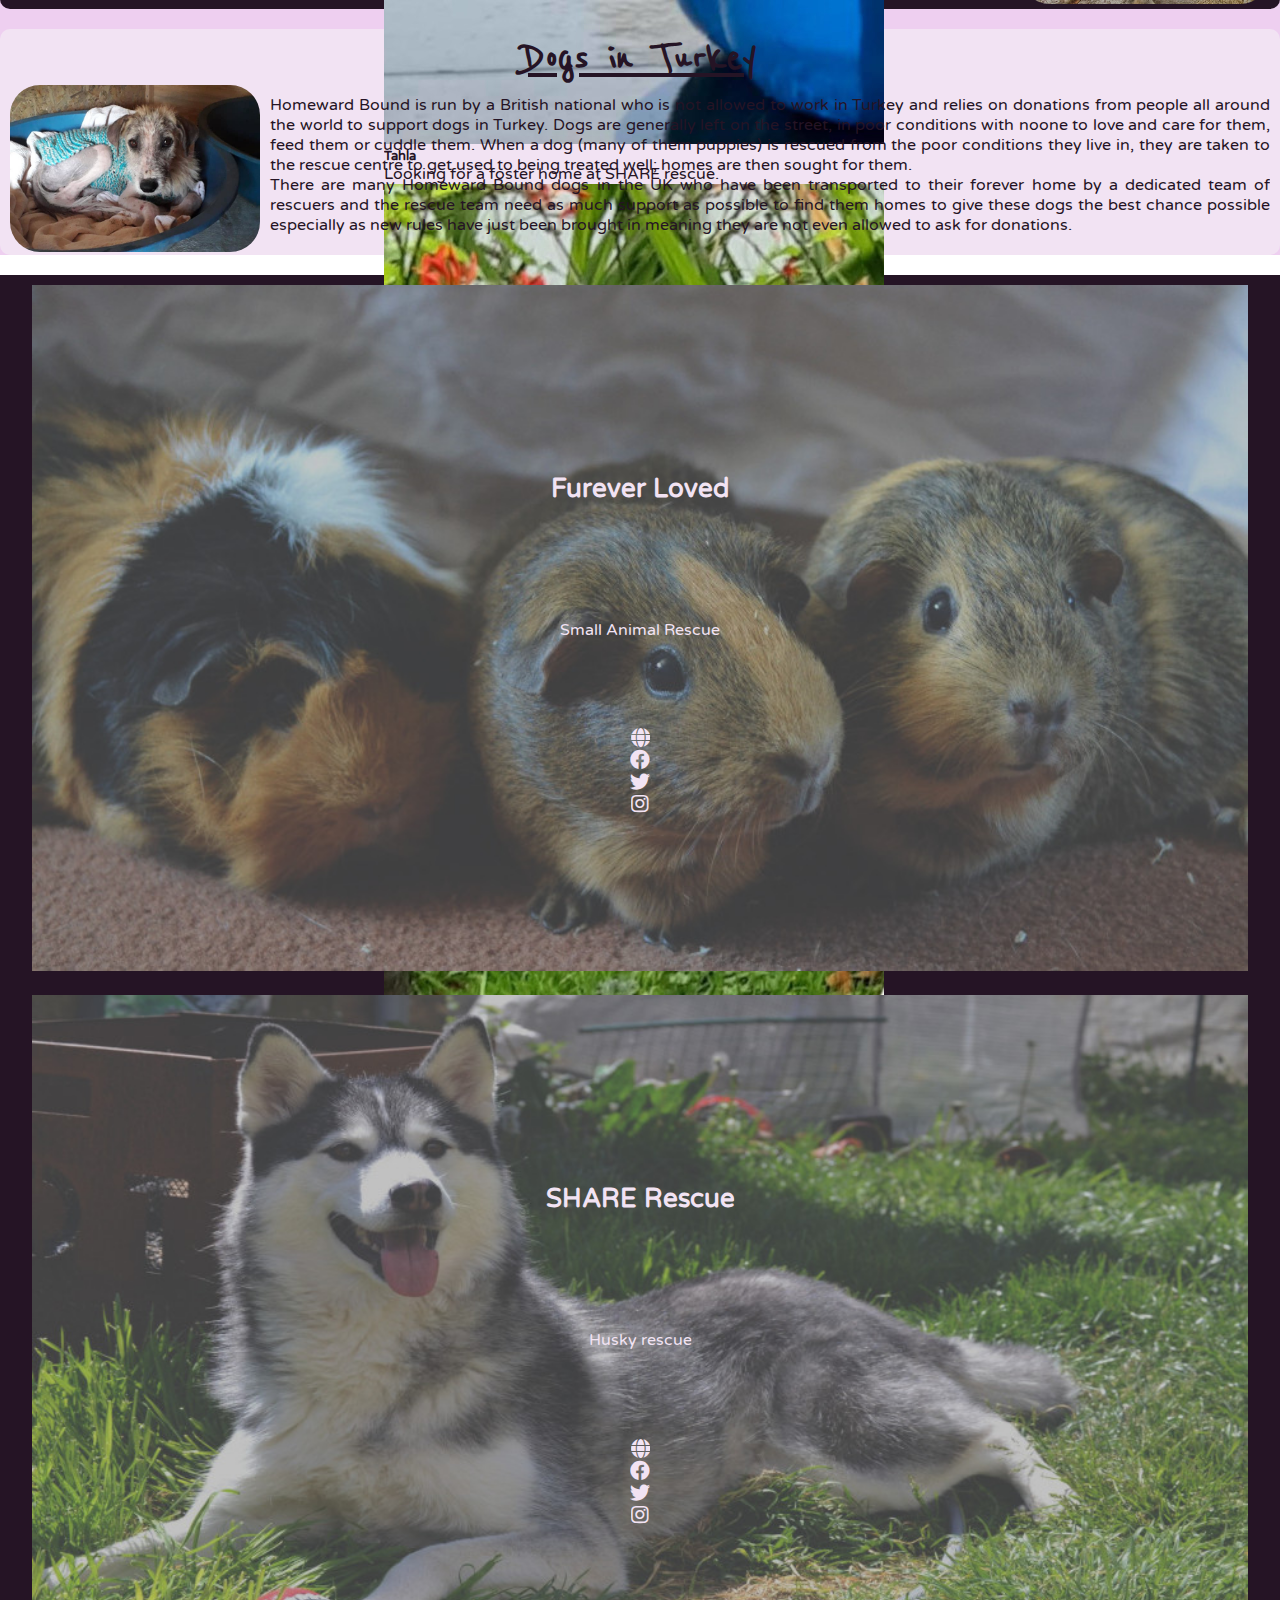
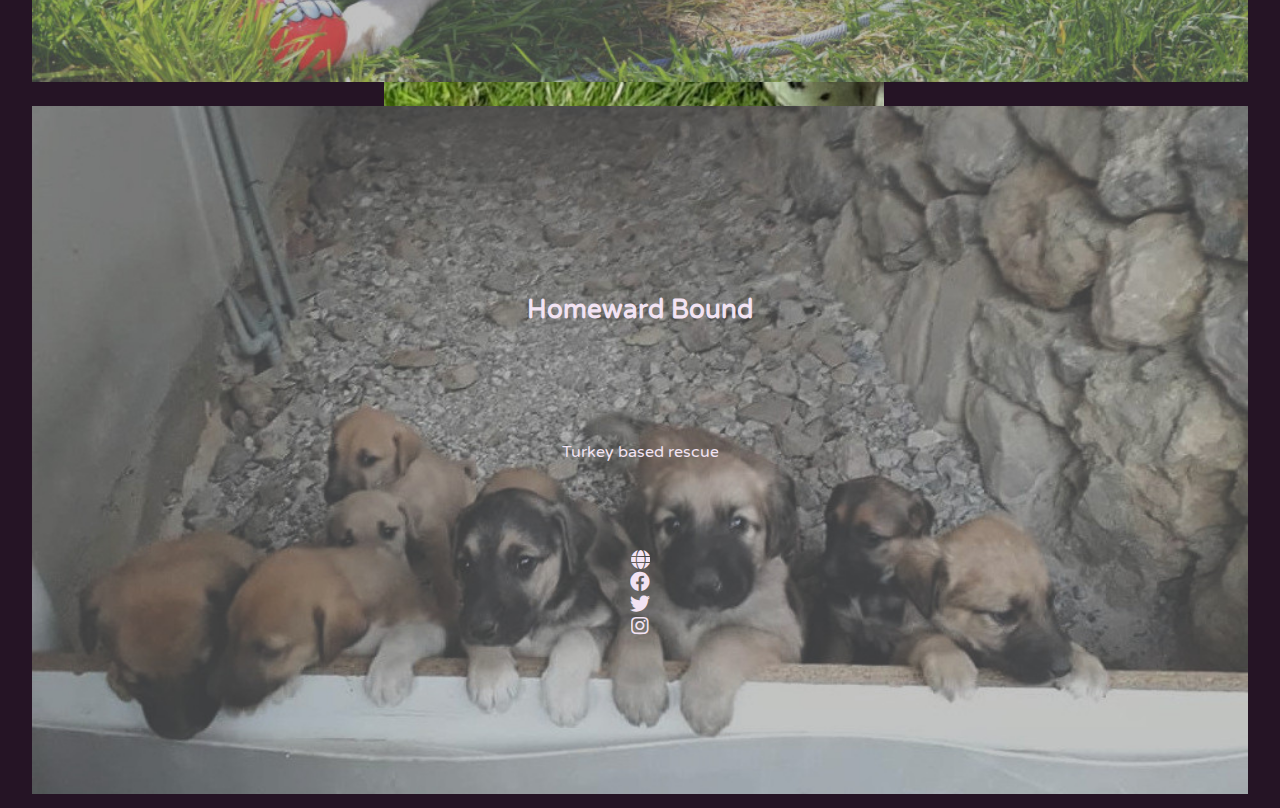
<file: stories.html>
<!DOCTYPE html>
<html lang="en">
<head>
    <meta charset="UTF-8">
    <meta name="viewport" content="width=device-width, initial-scale=1.0">
    <meta http-equiv="X-UA-Compatible" content="ie=edge">
    <title>Rescue And You | Is Rescue Right For You?</title>
    <!--Bootstrap CSS-->
    <link href="https://cdn.jsdelivr.net/npm/bootstrap@5.1.3/dist/css/bootstrap.min.css" rel="stylesheet" integrity="sha384-1BmE4kWBq78iYhFldvKuhfTAU6auU8tT94WrHftjDbrCEXSU1oBoqyl2QvZ6jIW3" crossorigin="anonymous">
    <script src="https://cdn.jsdelivr.net/npm/bootstrap@5.1.3/dist/js/bootstrap.bundle.min.js" integrity="sha384-ka7Sk0Gln4gmtz2MlQnikT1wXgYsOg+OMhuP+IlRH9sENBO0LRn5q+8nbTov4+1p" crossorigin="anonymous"></script>
    <!--Font Awesome Stylesheet-->
    <link rel="stylesheet" href="//use.fontawesome.com/releases/v5.15.0/css/all.css">
    <!--CSS Stylesheet-->
    <link rel="stylesheet" href="assets/css/style.css">
    <!--Font Stylesheet-->
    <link rel="preconnect" href="https://fonts.googleapis.com">
    <link rel="preconnect" href="https://fonts.gstatic.com" crossorigin>
    <link href="https://fonts.googleapis.com/css2?family=Reenie+Beanie&family=Varela+Round&display=swap" rel="stylesheet">
</head>
<body>
  <section class="container1">
    <!--Header-->
<header id="header">
      <img src="./assets/images/pawprintleft.png" class="headimage" alt="purple pawprint">
      <h2 id="title">Rescue And You</h2>
      <h5 id="sub-head">Paws, Claws & Tales-Is Rescue Right For You?</h5>
      <!--navbar-->
      <ul class="nav navigation">
        <li class="nav-item">
          <a class="nav-link text" href="index.html">Home</a>
        </li>
        <li class="nav-item">
          <a class="nav-link active text" href="stories.html">Stories</a>
        </li>
        <li class="nav-item">
          <a class="nav-link text" href="resources.html">Resources</a>
        </li>
        <li class="nav-item">
          <a class="nav-link text" href="contact.html">Contact</a>
        </li>
      </ul>
</header>
</section>
<section class="container1">
  <!--Main Page Area-->
  <div class="row stories">
    <div class="col-12">
      <!--Carousel of Images-->
      <div id="carouselExampleCaptions" class="carousel slide carousel-images" data-bs-ride="carousel">
        <div class="carousel-indicators">
          <button type="button" data-bs-target="#carouselExampleCaptions" data-bs-slide-to="0" class="active" aria-current="true" aria-label="Slide 1"></button>
          <button type="button" data-bs-target="#carouselExampleCaptions" data-bs-slide-to="1" aria-label="Slide 2"></button>
          <button type="button" data-bs-target="#carouselExampleCaptions" data-bs-slide-to="2" aria-label="Slide 3"></button>
        </div>
        <div class="carousel-inner">
          <div class="carousel-item active">
            <img src="./assets/images/stories/sharetahla.jpg" class="d-block w-100" alt="husky in paddling pool">
            <div class="carousel-caption d-none d-md-block">
              <h5 class="sub-head">Tahla</h5>
              <p class="info">Looking for a foster home at SHARE rescue.</p>
            </div>
          </div>
          <div class="carousel-item">
            <img src="./assets/images/stories/mustang.jpg" class="d-block w-100" alt="Dog playing in the river">
            <div class="carousel-caption d-none d-md-block">
              <h5 class="sub-head">Mustang</h5>
              <p class="info">Adopted by a family in the UK and transported from Turkey via Homeward Bound.</p>
            </div>
          </div>
          <div class="carousel-item">
            <img src="./assets/images/stories/michaelhamster.jpg" class="d-block w-100" alt="A hamster">
            <div class="carousel-caption d-none d-md-block">
              <h5 class="sub-head">Michael</h5>
              <p class="info">Re-homed via Furever Loved Small Animal Rescue.</p>
            </div>
          </div>
        </div> 
        </div>
      </div>
    </div>
    <!--Main Area-->
    <div class="row success-stories">
      <div class="col-12">
        <h2 class="success-title">Success Stories</h2>
      </div>
    </div>
    <div class="row success-stories">
      <div class="col-12">
        <div class="diet">
            <h2 class="photo-head trait">Mischief</h2>
            <img src="./assets/images/stories/mischiefcross.jpg" class="story-image-left" alt="black and white husky cross malamute">
            <p class="information">At 4 months old, Mischief was rescued from the pound. He had been 
              a street dog; he was underweight and malnourished. Mischief had 
              served his 7 days in kennels and was due to be put to sleep.
            Luckily, SHARE husky rescue stepped up. <br>Mischief was placed in a foster home 
            where it was soon discovered he had serious infections in all of his organs.
            It was thought he wouldn't survive the night.<br>Thanks to dilligent vets and
            a commited foster family, Mischief made it through and was then adopted by his
            fosterers; they couldn't let him go after all he had been through at such a young age...
            Even though he does very much live up to his name!
            </p>
        </div>
          <div class="decompress">
          <h2 class="photo-head trait-3">Little Dave</h2>
          <img src="./assets/images/stories/daveguinea.jpg" class="story-image-right" alt="brown guinea pig">
            <p class="story-writing">Little Dave was a pet shop reject. Nobody wanted him because he was small and had a wonky head so he was put up for rescue
              adoption by Furever Loved Small Animal Rescue.<br> Dave was adopted by a family who immediately took him to receive 
              vet care. After extensive examinations, which cost hundreds of pounds, it was 
              discovered that he had an ear infection; as it had not been treated, the infection
              had spread to his bones and the left side of his face was paralysed.<br>
              With the correct,on-going vet treatment, Little Dave has a full life.
          </p>
        </div>
          <div class="diet">
          <h2 class="photo-head trait">Lily</h2>
            <img src="./assets/images/stories/lilysleep.jpg" class="story-image-left" alt="white husky asleep">
            <p class="information"> Lily entered SHARE rescue at 5 weeks old. Her mum was just a baby herself at
              6 months old and had been bred; she was very poorly due to her age and the puppies were sent to rescue
              to give mum a fighting chance. <br> Lily was a nightmare puppy in every way but her family did not give up.
              When left unsupervised, she howled and destroyed things due to separation anxiety; she was
              crate trained for her own safety. In her puppyhood, Lily ate jam jars (although she did leave the metal lid!), socks,
              cupboards, doors...Anything you can think of.<br>With extensive training, hard work, patience, love (and lots of vet bills)
              her family helped her through her anxiety and she now loves nothing more than stealing
              the sofa!
          </p>
        </div>
        <div class="decompress">
          <h2 class="photo-head trait-3">Blue</h2>
            <img src="./assets/images/stories/bluehorse.jpg" class="story-image-right" alt="brown and white horse eating hay">
            <p class="story-writing">Blue was found abandoned in a field in torrential rain.
              He was stuck in the mud and the water was rising; his fur was filthy, his tail and mane were matted.<br>
              Furever Loved Small Animal Rescue desperately sought Blue's owners but none came forward; they stepped in and saved Blue's life. 
              With generous donations by volunteers of their time to transport him to spare
              horse equpiment to even letting him stay in their fields, Blue was saved and started his new life.<br>
              After months of hard work, Blue is now clean, healthy and enjoying all the 
              home comforts any horse could possibly want. He hsa gone from being scared of everything
              to loving having his mane plaited and playing in the fields with his horse friends.
              </p>
            </div>
              <div class="diet">
              <h2 class="photo-head trait">Dogs in Turkey</h2>
              <img src="./assets/images/stories/turkishpup.jpg" class="story-image-left" alt="Dog in Turkey">
            <p class="information"> Homeward Bound is run by a British national who
              is not allowed to work in Turkey and relies on donations from people all around the world
              to support dogs in Turkey. Dogs are generally left on the street, in poor conditions with noone
              to love and care for them, feed them or cuddle them.
              When a dog (many of them puppies) is rescued from the poor
              conditions they live in, they are taken to the rescue centre to get used to being treated well; homes are then
              sought for them.<br>There are many Homeward Bound dogs in the UK who have been
              transported to their forever home by a dedicated team of rescuers and the rescue team need as much
              support as possible to find them homes to give these dogs the best chance possible especially as new
              rules have just been brought in meaning they are not even allowed to ask for donations.
          </p>
        </div>
      </div>
    </div>
</section>
<!--Footer-->
<footer class="container1">
  <div id="footer" class="row">
    <!--Small Animal Rescue-->
    <div class="col-4 box">
      <div class="guinea">
        <h1 class="rescue-type">Furever Loved</h1>
        <p class="rescue-info">Small Animal Rescue</p>
        <img src="./assets/images/guineapigs1.jpg" alt="three guinea pigs">
        <ul class="list-inline footer-logo">
          <li class="list-inline-item">
             <a target="_blank" href="http://www.fureverloved.co.uk/">
                 <i class="fa fa-globe" aria-hidden="true"></i>
                 <span class="sr-only">Website</span>
             </a>
         </li>
         <li class="list-inline-item">
             <a target="_blank" href="https://www.facebook.com/fureverlovedsmallanimalrescue/">
                 <i class="fab fa-facebook" aria-hidden="true"></i>
                 <span class="sr-only">Facebook</span>
             </a>
         </li>
         <li class="list-inline-item hide">
           <a target="_blank" href="https://twitter.com/">
               <i class="fab fa-twitter" aria-hidden="true"></i>
               <span class="sr-only">Twitter</span>
           </a>
       </li>
       <li class="list-inline-item hide">
         <a target="_blank" href="https://www.instagram.com">
             <i class="fab fa-instagram" aria-hidden="true"></i>
             <span class="sr-only">Instagram</span>
         </a>
        </li>
        </ul>
      </div>
    </div>

    <!--Husky Rescue-->
    <div class="col-4 box">
      <div class="husky">
        <h1 class="rescue-type">SHARE Rescue</h1>
        <p class="rescue-info">Husky rescue</p>
        <img src="./assets/images/husky1.jpg" alt="black and white husky">
        <ul class="list-inline footer-logo">
          <li class="list-inline-item">
             <a target="_blank" href="https://www.sharerescue.org/">
                 <i class="fa fa-globe" aria-hidden="true"></i>
                 <span class="sr-only">Website</span>
             </a>
         </li>
         <li class="list-inline-item">
             <a target="_blank" href="https://www.facebook.com/share.rescue/">
                 <i class="fab fa-facebook" aria-hidden="true"></i>
                 <span class="sr-only">Facebook</span>
             </a>
         </li>
         <li class="list-inline-item hide">
           <a target="_blank" href="https://twitter.com/">
               <i class="fab fa-twitter" aria-hidden="true"></i>
               <span class="sr-only">Twitter</span>
           </a>
       </li>
       <li class="list-inline-item hide">
         <a target="_blank" href="https://www.instagram.com">
             <i class="fab fa-instagram" aria-hidden="true"></i>
             <span class="sr-only">Instagram</span>
         </a>
     </li>
         </ul>
      </div>
    </div>

    <!--Turkish Rescue-->
    <div class="col-4 box">
      <div class="turkey">
        <h1 class="rescue-type">Homeward Bound</h1>
        <p class="rescue-info">Turkey based rescue</p>
        <img src="./assets/images/turkey1.jpg" alt="puppies rescued in Turkey">
        <ul class="list-inline footer-logo">
          <li class="list-inline-item">
             <a target="_blank" href="https://www.google.com">
                 <i class="fa fa-globe" aria-hidden="true"></i>
                 <span class="sr-only">Website</span>
             </a>
         </li>
         <li class="list-inline-item">
             <a target="_blank" href="https://www.facebook.com/groups/707234846045228">
                 <i class="fab fa-facebook" aria-hidden="true"></i>
                 <span class="sr-only">Facebook</span>
             </a>
         </li>
         <li class="list-inline-item hide">
           <a target="_blank" href="https://twitter.com/">
               <i class="fab fa-twitter" aria-hidden="true"></i>
               <span class="sr-only">Twitter</span>
           </a>
       </li>
       <li class="list-inline-item hide">
         <a target="_blank" href="https://www.instagram.com">
             <i class="fab fa-instagram" aria-hidden="true"></i>
             <span class="sr-only">Instagram</span>
         </a>
        </li>
         </ul>
        </div>
      </div>
    </div>
</footer>
</body>
</html>
</file>
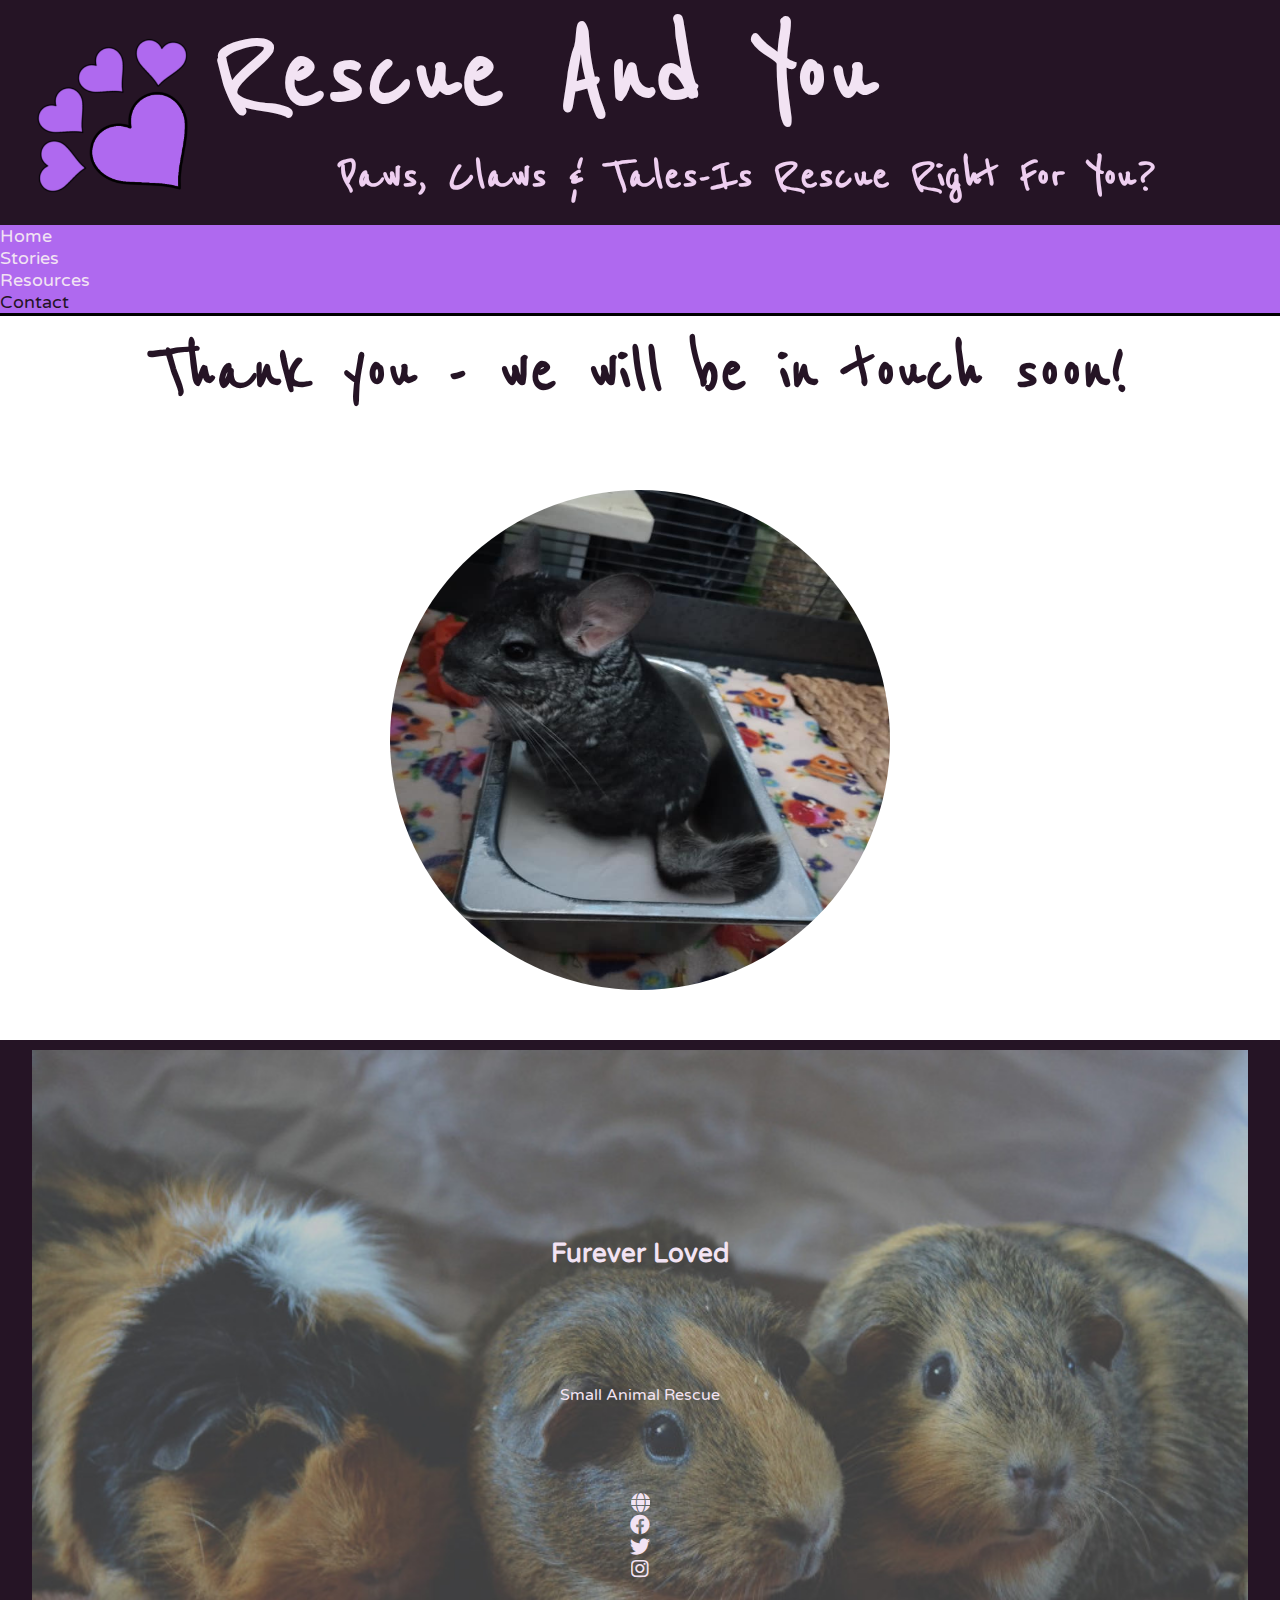
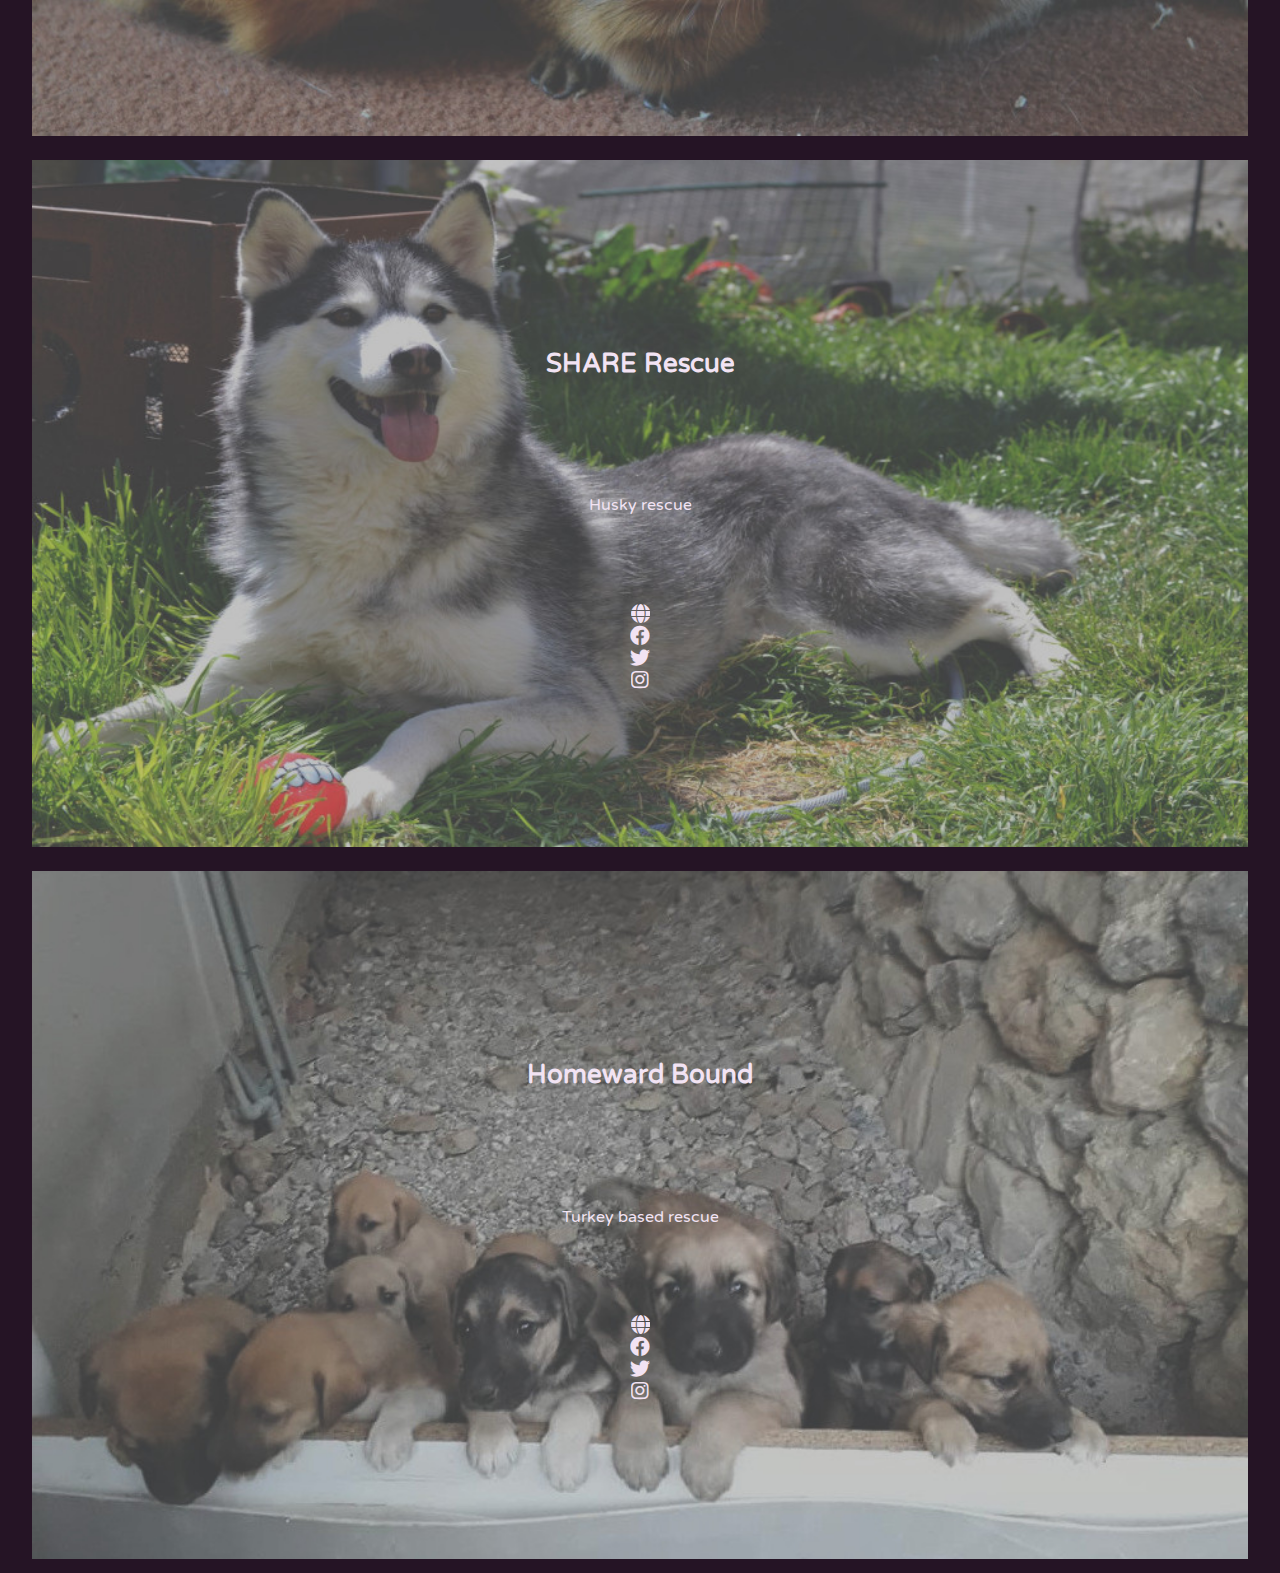
<file: success.html>
<!DOCTYPE html>
<html lang="en">

<head>
    <meta charset="UTF-8">
    <meta name="viewport" content="width=device-width, initial-scale=1.0">
    <meta http-equiv="X-UA-Compatible" content="ie=edge">
    <title>Rescue And You | Is Rescue Right For You?</title>
    <!--Bootstrap CSS-->
    <link href="https://cdn.jsdelivr.net/npm/bootstrap@5.1.3/dist/css/bootstrap.min.css" rel="stylesheet"
        integrity="sha384-1BmE4kWBq78iYhFldvKuhfTAU6auU8tT94WrHftjDbrCEXSU1oBoqyl2QvZ6jIW3" crossorigin="anonymous">
    <!--Font Awesome Stylesheet-->
    <link rel="stylesheet" href="//use.fontawesome.com/releases/v5.15.0/css/all.css">
    <!--CSS Stylesheet-->
    <link rel="stylesheet" href="assets/css/style.css">
    <!--Font Stylesheet-->
    <link rel="preconnect" href="https://fonts.googleapis.com">
    <link rel="preconnect" href="https://fonts.gstatic.com" crossorigin>
    <link href="https://fonts.googleapis.com/css2?family=Reenie+Beanie&family=Varela+Round&display=swap"
        rel="stylesheet">
</head>

<body class="container1">
    <!--Header-->
    <header id="header">
        <img src="./assets/images/pawprintleft.png" class="headimage" alt="purple pawprint">
        <h2 id="title">Rescue And You</h2>
        <h5 id="sub-head">Paws, Claws & Tales-Is Rescue Right For You?</h5>
        <!--navbar-->
        <ul class="nav navigation">
            <li class="nav-item">
                <a class="nav-link text" href="index.html">Home</a>
            </li>
            <li class="nav-item">
                <a class="nav-link text" href="stories.html">Stories</a>
            </li>
            <li class="nav-item">
                <a class="nav-link text" href="resources.html">Resources</a>
            </li>
            <li class="nav-item">
                <a class="nav-link active text" href="contact.html">Contact</a>
            </li>
        </ul>
    </header>

    <!--Main Section-->
    <section class="">
        <div class="row">
            <div class="col-12">
                <h2 class="title">Thank you - we will be in touch soon!</h2>
            </div>
        </div>
        <div class="row">
            <img src="./assets/images/storm.jpg" class="chinchilla center" alt="a dark grey chinchilla in a sand bath">
        </div>
    </section>

    <!--Footer-->
    <footer class="container1">
        <div id="footer" class="row">
            <div class="col-4 box">
                <!--Small Animal Rescue-->
                <div class="guinea">
                    <h1 class="rescue-type">Furever Loved</h1>
                    <p class="rescue-info">Small Animal Rescue</p>
                    <img src="./assets/images/guineapigs1.jpg" alt="three guinea pigs">
                    <ul class="list-inline footer-logo">
                        <li class="list-inline-item">
                            <a target="_blank" href="http://www.fureverloved.co.uk/">
                                <i class="fa fa-globe" aria-hidden="true"></i>
                                <span class="sr-only">Website</span>
                            </a>
                        </li>
                        <li class="list-inline-item">
                            <a target="_blank" href="https://www.facebook.com/fureverlovedsmallanimalrescue/">
                                <i class="fab fa-facebook" aria-hidden="true"></i>
                                <span class="sr-only">Facebook</span>
                            </a>
                        </li>
                        <li class="list-inline-item hide">
                            <a target="_blank" href="https://twitter.com/">
                                <i class="fab fa-twitter" aria-hidden="true"></i>
                                <span class="sr-only">Twitter</span>
                            </a>
                        </li>
                        <li class="list-inline-item hide">
                            <a target="_blank" href="https://www.instagram.com">
                                <i class="fab fa-instagram" aria-hidden="true"></i>
                                <span class="sr-only">Instagram</span>
                            </a>
                        </li>
                    </ul>
                </div>
            </div>

            <!--Husky Rescue-->
            <div class="col-4 box">
                <div class="husky">
                    <h1 class="rescue-type">SHARE Rescue</h1>
                    <p class="rescue-info">Husky rescue</p>
                    <img src="./assets/images/husky1.jpg" alt="black and white husky">
                    <ul class="list-inline footer-logo">
                        <li class="list-inline-item">
                            <a target="_blank" href="https://www.sharerescue.org/">
                                <i class="fa fa-globe" aria-hidden="true"></i>
                                <span class="sr-only">Website</span>
                            </a>
                        </li>
                        <li class="list-inline-item">
                            <a target="_blank" href="https://www.facebook.com/share.rescue/">
                                <i class="fab fa-facebook" aria-hidden="true"></i>
                                <span class="sr-only">Facebook</span>
                            </a>
                        </li>
                        <li class="list-inline-item hide">
                            <a target="_blank" href="https://twitter.com/">
                                <i class="fab fa-twitter" aria-hidden="true"></i>
                                <span class="sr-only">Twitter</span>
                            </a>
                        </li>
                        <li class="list-inline-item hide">
                            <a target="_blank" href="https://www.instagram.com">
                                <i class="fab fa-instagram" aria-hidden="true"></i>
                                <span class="sr-only">Instagram</span>
                            </a>
                        </li>
                    </ul>
                </div>
            </div>

            <!--Turkish Rescue-->
            <div class="col-4 box">
                <div class="turkey">
                    <h1 class="rescue-type">Homeward Bound</h1>
                    <p class="rescue-info">Turkey based rescue</p>
                    <img src="./assets/images/turkey1.jpg" alt="puppies rescued in Turkey">
                    <ul class="list-inline footer-logo">
                        <li class="list-inline-item">
                            <a target="_blank" href="https://www.google.com">
                                <i class="fa fa-globe" aria-hidden="true"></i>
                                <span class="sr-only">Website</span>
                            </a>
                        </li>
                        <li class="list-inline-item">
                            <a target="_blank" href="https://www.facebook.com/groups/707234846045228">
                                <i class="fab fa-facebook" aria-hidden="true"></i>
                                <span class="sr-only">Facebook</span>
                            </a>
                        </li>
                        <li class="list-inline-item hide">
                            <a target="_blank" href="https://twitter.com/">
                                <i class="fab fa-twitter" aria-hidden="true"></i>
                                <span class="sr-only">Twitter</span>
                            </a>
                        </li>
                        <li class="list-inline-item hide">
                            <a target="_blank" href="https://www.instagram.com">
                                <i class="fab fa-instagram" aria-hidden="true"></i>
                                <span class="sr-only">Instagram</span>
                            </a>
                        </li>
                    </ul>
                </div>
            </div>
        </div>
    </footer>
</body>

</html>
</file>
<file: assets/css/style.css>
* {
    margin:0;
    padding:0;
    overflow-x: clip;
}

.container1 {
    max-width: 2000px;
}


/*header*/

#header {
    background-color:#251425;
    border-bottom: solid;
}

.headimage {
    float: left;
    width:175px;
    height:175px;
    margin:20px;
}

#title {
    font-family: 'Reenie Beanie', italic;
    font-size:10vw;
    font-weight: bold;
    text-align: left;
    position: relative;
    color: #f2e3f3;
}


#sub-head {
    font-family: 'Reenie Beanie', italic;
    font-size: 4vw;
    font-weight: bold;
    text-align: center;
    position: relative;
    color: #eecff0;
    margin-bottom: 20px;
}

@media(max-width:800px) {
    .headimage {
        display: none;
    }
}

@media(max-width:800px) {
    #title {
        text-align: center;
    }
}

/*navbar*/

.navigation {
    background-color: #af69ef;
}

.text {
    font-family: 'Varela Round', sans-serif;
    font-size: 18px;
    color: #f2e3f3;
    text-decoration: none;
    vertical-align: center;
}

.active, .text:hover {
    color:#251425;
}



/*index.html*/

/*top half*/

.are-you {
    background-color: #f2e3f3;
}

.dog {
    margin-left: auto;
    margin-top: auto;
    margin-bottom: auto;
    border-radius: 50%;
}

.center {
    display: block;
    margin-left: auto;
    margin-right:auto;
    margin-top: 75px;
    width:75%;
}


.title {
    font-family: 'Reenie Beanie', italic;
    font-size:6vw;
    font-weight: bold;
    text-align: center;
    position: relative;
    color: #251425;
    margin-top:10px;
}

.circle-container {
    position: relative;
    text-align: center;
    display: inline-block;
}

.background {
    opacity: 30%;
    border-radius: 50%;
    height: 150px;
    width: 150px;
    display: inline-block;
    text-align: center;
    margin: 20px;
}

@media(max-width:800px) {
    .background {
        opacity: 30%;
        border-radius: 50%;
        height: 110px;
        width: 110px;
        display: inline-block;
        text-align: center;
        margin-top: 10px;
        margin-left:20px;
        margin-right: 20px;
    }
}

.description {
    font-family: 'Varela Round', sans-serif;
    color:#251425;
    font-weight: bold;
    position: absolute;
    top: 50%;
    left: 50%;
    transform: translate(-50%,-50%);
}

.background:hover {
    opacity: 70%;
    color: #f2e3f3;
}

.yes {
    font-family: 'Reenie Beanie', italic;
    text-align: center;
    font-size: 4vw;
    font-weight: bold;
    color: #251425;
}

/*bottom half */

.did-you-know {
    background-color: #eecff0;
    border-top: solid 2px #251425;
}

.rat {
    border-radius: 50%;
    height: 500px;
    width: 500px;
}

.chinchilla{
    border-radius: 50%;
    height: 500px;
    width: 500px;
    margin-bottom: 50px;
}

.title-did {
    font-family: 'Reenie Beanie', italic;
    font-size:6vw;
    font-weight: bold;
    text-align: center;
    color: #251425;
    margin-top: 20px;
}

.did-you {
    font-family: 'Varela Round', sans-serif;
    list-style-type: none;
    color: #251425;
    text-align: justify;
    font-size: 18px;
    font-weight: bold;
}

.list {
    margin-bottom: 10px;
    margin-right: 20px;
    padding-left: 0;
}

.list i {
    margin: 5px;
    color: #af69ef;
}

.more {
    font-family: 'Reenie Beanie', italic;
    text-align: center;
    font-size: 4vw;
    font-weight: bold;
    color:#251425;
}

.here {
    text-decoration: underline;
    color: #251425;
}

.here:hover {
    color: #af69ef;
}

@media(max-width:800px) {
    .dog, .rat, .break{
        display: none;
    }
}

/*stories*/

.stories {
    background-color: #eecff0;
}

.carousel-images {
    height: 500px;
    width: 500px;
    margin-top: 10px;
    margin-left: 30%;
    margin-bottom: 10px;
    float:left;
    
}

.sub-head {
    font-family: 'Varela Round', sans-serif;
    color:#251425;
    font-weight: bold;
    background-color: #f2e3f3;
    margin-bottom: 0;
}

.info {
    font-family: 'Varela Round', sans-serif;
    color:#251425;
    margin-top: 0;
    background-color: #f2e3f3;
}

@media(max-width:640px) {
   .carousel-images{
        display: none;
    }
}

.success-title {
    font-family: 'Reenie Beanie', italic;
    font-size:6vw;
    font-weight: bold;
    text-align: center;
    position: relative;
    color: #251425;
}

.success-stories {
    background-color: #eecff0;
}

.photo-head {
    font-family: 'Reenie Beanie', italic;
    font-size: 2em;
    text-align: center;
    color: #251425;
    font-weight: bold;
    text-decoration: underline;
    margin-top: 10px;
}

.story-image-left {
    width: 250px;
    margin-left: 10px;
    margin-right: 10px;
    margin-bottom: 10px;
    border-radius: 30px;
    float: left;
}


.story-image-right {
    width: 250px;
    margin-left: 10px;
    margin-right: 10px;
    margin-bottom: 10px;
    border-radius: 30px;
    float: right;
}

.story-writing {
    font-family: 'Varela Round', sans-serif;
    color:#eecff0;
    text-align: justify;
    font-size: 1em;
    margin: 10px;
}


@media(max-width:640px) {
    .story-image-left, .story-image-right{
        width: 95%;
        border-radius: 50px;
     }
 }


 /*contact*/

 .hero-image {
     height: 800px;
     width: 100%;
     float: left;
     margin-bottom: 10px;
 }

 @media(max-width:640px) {
     .hero-image {
         display: none;
     }
 }


 .contact {
     background-color: #f2e3f3;

 }

 .question {
     font-family: 'Reenie Beanie', italic;
     font-size: 1.5em;
     text-align: center;
     color:#251425;
     font-size: 4vh;
     font-weight: bold;
 }

 .question i {
     color: #af69ef;
     font-size: 1em;
     margin: 5px;
 }

.contact-form {
    height: 800px;
    margin-bottom: 50px;
}

.input-form {
    color: #251425;
    background-color: #eecff0;
    max-width: 500px;
    position: absolute;
    padding: 30px;
    margin: 10px 20px;
    font-family: 'Varela Round', sans-serif;
    border: 3px solid #251425;
}

.text-input {
    background: transparent;
    color: #251425;
    width: 100%;
    height: 25px;
    margin: 5px 0 20px 0;
    border: 1px solid #251425;
    border-radius:2px;
}

.rescue-sort {
    font-family: 'Varela Round', sans-serif;
    font-size: 1em;
    padding: 5px;
    margin-right: 5px;
    margin-bottom: 5px;
    border-radius: 10%;
    text-align: center;
    background-color: #f2e3f3;
    color: #251425;
}

.big-text {
    background: transparent;
    color: #251425;
    width: 100%;
    height: 100px;
    margin: 5px 0 20px 0;
    border: 1px solid #251425;
    border-radius:2px;
}
 
@media(max-width:640px) {
    .contact {
        height:1100px;
    }
}

/*Resources*/

.decompress {
    background-color: #251425;
    border-radius: 10px;
    padding-bottom: 10px;
    width: 100%;
    margin-bottom: 20px;
}

.diet {
    background-color: #f2e3f3;
    border-radius: 10px;
    padding-bottom: 10px;
    width: 100%;
    margin-bottom: 20px;
}

.last-enjoy {
    background-color:#af69ef;
    border-radius: 10px;
    width:fit-content;
    margin-top: 20px;
    margin-bottom: 20px;
}

.center-enjoy {
    display: block;
    margin-left: auto;
    margin-right:auto;
}

.resources {
    background-color: #eecff0;
}

.trait-3{
    font-family: 'Reenie Beanie', italic;
    text-align: center;
    font-size: 3em;
    margin-top: 20px;
    font-weight: bold;
    color: #eecff0;
    text-decoration: underline;
}

.trait{
    font-family: 'Reenie Beanie', italic;
    text-align: center;
    font-size: 3em;
    margin-top: 20px;
    font-weight: bold;
    color: #251425;
    text-decoration: underline;
}

.information {
    font-family: 'Varela Round', sans-serif;
    color:#251425;
    text-align: justify;
    font-size: 1em;
    margin: 10px;
}

.info-3 {
    font-family: 'Varela Round', sans-serif;
    color:#eecff0;
    text-align: justify;
    font-size: 1em;
    margin: 10px;
}

.resource-image-left {
    width: 180px;
    margin: -50px 10px 10px 10px;
    border-radius: 20px;
    float: left;
}

.resource-image-right {
    width: 180px;
    margin: -50px 10px 10px 10px;
    border-radius: 20px;
    float: right;
}

.download {
    text-decoration: underline;
    color:#eecff0;
}

.download:hover {
    text-decoration: underline;
    color:#af69ef;
}

.info-center {
    font-family: 'Varela Round', sans-serif;
    color:#251425;
    text-align: center;
    font-size: 1em;
    margin: 10px;
    margin-bottom: 20px;
}

.research-img {
    margin-top: -10px;
}

.enjoy {
    font-family: 'Varela Round', sans-serif;
    color:#251425;
    text-align: center;
    font-size: 3em;
    margin: 10px;
    margin-bottom: 20px;
}

@media(max-width:640px) {
    .resource-image-left, .resource-image-right{
        width: 95%;
        border-radius: 50px;
        margin-top:15px;
    }
 }

/*footer*/

#footer {
    background-color: #251425; 
}

.box {
    position: relative;
    text-align: center;
}

.guinea img {
    margin: 10px 1px;
    height: 95%;
    width: 95%;
}

.husky img {
    margin:10px 1px;
    height: 95%;
    width: 95%;
}

.turkey img{
    margin:10px 1px;
    height: 95%;
    width: 95%;
}

.rescue-type {
    position: absolute;
    top: 30%;
    left: 50%;
    transform: translate(-50%,-50%);
    font-family: 'Varela Round', sans-serif;
    color:#f2e3f3;
    font-size: 2vw;
    font-weight: bold;
}

.rescue-info {
    position: absolute;
    top: 50%;
    left: 50%;
    transform: translate(-50%,-50%);
    font-family: 'Varela Round', sans-serif;
    font-size: 1em;
    color: #f2e3f3;
}

.footer-logo {
    position: absolute;
    top: 70%;
    left: 50%;
    transform: translate(-50%,-50%);
    font-family: 'Varela Round', sans-serif;
    font-size: 1em;
    color: #f2e3f3;
}

.footer-logo i {
    color:#f2e3f3;
    font-size: 20px;
    text-align: center;
}

.footer-logo i:hover {
    color: #af69ef;
}

@media(max-width:640px) {
    .rescue-info{
        display:none;
    }
}

@media(max-width:640px){
    .hide{
        display: none;
    }
}

/*general responsiveness of headings*/

@media(max-width:640px){
    .title, .title-did, .success-title {
        font-size:40px;
    }
}

@media(max-width:640px){
    .yes, .more, .photo-head, .trait, .trait-3 {
        font-size:30px;
    }
}

@media(max-width:640px){
    .chinchilla {
        border-radius: 50%;
        max-width: 80%;
        align-items: center;
        height:fit-content;
    }
}
</file>
